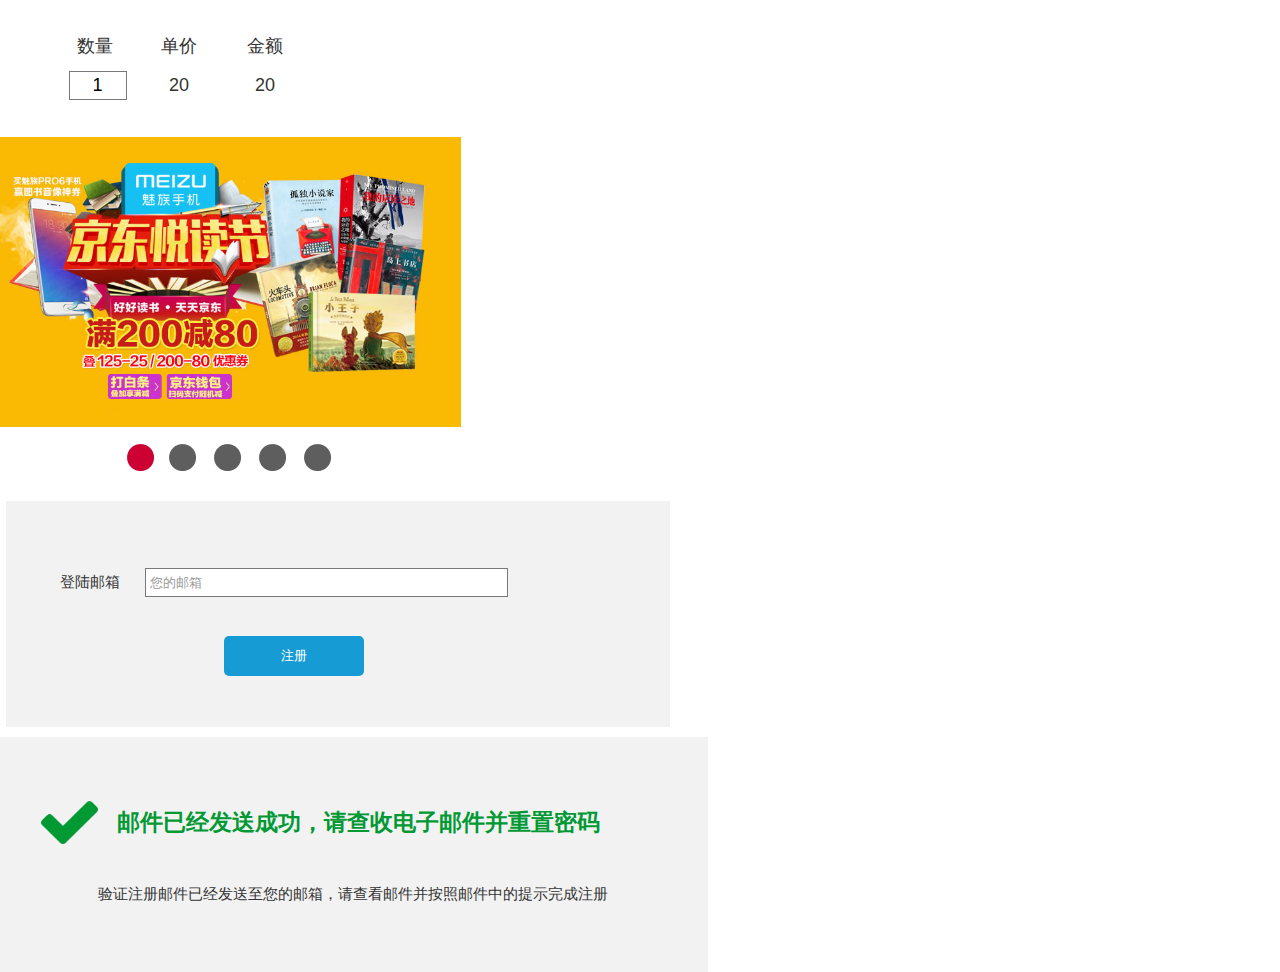
<file: index.html>
﻿<!DOCTYPE html>
<html>
  <head>
    <title>index</title>
    <meta http-equiv="X-UA-Compatible" content="IE=edge"/>
    <meta http-equiv="content-type" content="text/html; charset=utf-8"/>
    <meta name="apple-mobile-web-app-capable" content="yes"/>
    <link href="resources/css/jquery-ui-themes.css" type="text/css" rel="stylesheet"/>
    <link href="resources/css/axure_rp_page.css" type="text/css" rel="stylesheet"/>
    <link href="data/styles.css" type="text/css" rel="stylesheet"/>
    <link href="files/index/styles.css" type="text/css" rel="stylesheet"/>
    <script src="resources/scripts/jquery-1.7.1.min.js"></script>
    <script src="resources/scripts/jquery-ui-1.8.10.custom.min.js"></script>
    <script src="resources/scripts/prototypePre.js"></script>
    <script src="data/document.js"></script>
    <script src="resources/scripts/prototypePost.js"></script>
    <script src="files/index/data.js"></script>
    <script type="text/javascript">
      $axure.utils.getTransparentGifPath = function() { return 'resources/images/transparent.gif'; };
      $axure.utils.getOtherPath = function() { return 'resources/Other.html'; };
      $axure.utils.getReloadPath = function() { return 'resources/reload.html'; };
    </script>
  </head>
  <body>
    <div id="base" class="">

      <!-- Unnamed (矩形) -->
      <div id="u0" class="ax_default box_1">
        <div id="u0_div" class=""></div>
      </div>

      <!-- Unnamed (矩形) -->
      <div id="u1" class="ax_default box_1">
        <div id="u1_div" class=""></div>
      </div>

      <!-- 单价 (矩形) -->
      <div id="u2" class="ax_default box_1" data-label="单价">
        <div id="u2_div" class=""></div>
        <div id="u2_text" class="text ">
          <p><span>20</span></p>
        </div>
      </div>

      <!-- 金额 (矩形) -->
      <div id="u3" class="ax_default box_1" data-label="金额">
        <div id="u3_div" class=""></div>
        <div id="u3_text" class="text ">
          <p><span>20</span></p>
        </div>
      </div>

      <!-- Unnamed (矩形) -->
      <div id="u4" class="ax_default box_1">
        <div id="u4_div" class=""></div>
        <div id="u4_text" class="text ">
          <p><span>数量</span></p>
        </div>
      </div>

      <!-- Unnamed (矩形) -->
      <div id="u5" class="ax_default box_1">
        <div id="u5_div" class=""></div>
        <div id="u5_text" class="text ">
          <p><span>单价</span></p>
        </div>
      </div>

      <!-- Unnamed (矩形) -->
      <div id="u6" class="ax_default box_1">
        <div id="u6_div" class=""></div>
        <div id="u6_text" class="text ">
          <p><span>金额</span></p>
        </div>
      </div>

      <!-- Unnamed (文本框) -->
      <div id="u7" class="ax_default text_field">
        <input id="u7_input" type="text" value=""/>
      </div>

      <!-- 轮播图 (动态面板) -->
      <div id="u8" class="ax_default" data-label="轮播图">
        <div id="u8_state0" class="panel_state" data-label="State1" style="">
          <div id="u8_state0_content" class="panel_state_content">

            <!-- Unnamed (图片) -->
            <div id="u9" class="ax_default _图片">
              <img id="u9_img" class="img " src="images/index/u9.jpg"/>
            </div>
          </div>
        </div>
        <div id="u8_state1" class="panel_state" data-label="State2" style="visibility: hidden;">
          <div id="u8_state1_content" class="panel_state_content">

            <!-- Unnamed (图片) -->
            <div id="u10" class="ax_default _图片">
              <img id="u10_img" class="img " src="images/index/u10.jpg"/>
            </div>
          </div>
        </div>
        <div id="u8_state2" class="panel_state" data-label="State3" style="visibility: hidden;">
          <div id="u8_state2_content" class="panel_state_content">

            <!-- Unnamed (图片) -->
            <div id="u11" class="ax_default _图片">
              <img id="u11_img" class="img " src="images/index/u11.jpg"/>
            </div>
          </div>
        </div>
        <div id="u8_state3" class="panel_state" data-label="State4" style="visibility: hidden;">
          <div id="u8_state3_content" class="panel_state_content">

            <!-- Unnamed (图片) -->
            <div id="u12" class="ax_default _图片">
              <img id="u12_img" class="img " src="images/index/u12.jpg"/>
            </div>
          </div>
        </div>
        <div id="u8_state4" class="panel_state" data-label="State5" style="visibility: hidden;">
          <div id="u8_state4_content" class="panel_state_content">

            <!-- Unnamed (图片) -->
            <div id="u13" class="ax_default _图片">
              <img id="u13_img" class="img " src="images/index/u13.jpg"/>
            </div>
          </div>
        </div>
      </div>

      <!-- 轮播点 (动态面板) -->
      <div id="u14" class="ax_default" data-label="轮播点">
        <div id="u14_state0" class="panel_state" data-label="State1" style="">
          <div id="u14_state0_content" class="panel_state_content">

            <!-- Unnamed (图片) -->
            <div id="u15" class="ax_default _图片">
              <img id="u15_img" class="img " src="images/index/u15.png"/>
            </div>

            <!-- Unnamed (图片) -->
            <div id="u16" class="ax_default _图片">
              <img id="u16_img" class="img " src="images/index/u16.png"/>
            </div>

            <!-- Unnamed (图片) -->
            <div id="u17" class="ax_default _图片">
              <img id="u17_img" class="img " src="images/index/u16.png"/>
            </div>

            <!-- Unnamed (图片) -->
            <div id="u18" class="ax_default _图片">
              <img id="u18_img" class="img " src="images/index/u16.png"/>
            </div>

            <!-- Unnamed (图片) -->
            <div id="u19" class="ax_default _图片">
              <img id="u19_img" class="img " src="images/index/u16.png"/>
            </div>
          </div>
        </div>
        <div id="u14_state1" class="panel_state" data-label="State2" style="visibility: hidden;">
          <div id="u14_state1_content" class="panel_state_content">

            <!-- Unnamed (图片) -->
            <div id="u20" class="ax_default _图片">
              <img id="u20_img" class="img " src="images/index/u16.png"/>
            </div>

            <!-- Unnamed (图片) -->
            <div id="u21" class="ax_default _图片">
              <img id="u21_img" class="img " src="images/index/u16.png"/>
            </div>

            <!-- Unnamed (图片) -->
            <div id="u22" class="ax_default _图片">
              <img id="u22_img" class="img " src="images/index/u16.png"/>
            </div>

            <!-- Unnamed (图片) -->
            <div id="u23" class="ax_default _图片">
              <img id="u23_img" class="img " src="images/index/u16.png"/>
            </div>

            <!-- Unnamed (图片) -->
            <div id="u24" class="ax_default _图片">
              <img id="u24_img" class="img " src="images/index/u15.png"/>
            </div>
          </div>
        </div>
        <div id="u14_state2" class="panel_state" data-label="State3" style="visibility: hidden;">
          <div id="u14_state2_content" class="panel_state_content">

            <!-- Unnamed (图片) -->
            <div id="u25" class="ax_default _图片">
              <img id="u25_img" class="img " src="images/index/u16.png"/>
            </div>

            <!-- Unnamed (图片) -->
            <div id="u26" class="ax_default _图片">
              <img id="u26_img" class="img " src="images/index/u16.png"/>
            </div>

            <!-- Unnamed (图片) -->
            <div id="u27" class="ax_default _图片">
              <img id="u27_img" class="img " src="images/index/u16.png"/>
            </div>

            <!-- Unnamed (图片) -->
            <div id="u28" class="ax_default _图片">
              <img id="u28_img" class="img " src="images/index/u15.png"/>
            </div>

            <!-- Unnamed (图片) -->
            <div id="u29" class="ax_default _图片">
              <img id="u29_img" class="img " src="images/index/u16.png"/>
            </div>
          </div>
        </div>
        <div id="u14_state3" class="panel_state" data-label="State4" style="visibility: hidden;">
          <div id="u14_state3_content" class="panel_state_content">

            <!-- Unnamed (图片) -->
            <div id="u30" class="ax_default _图片">
              <img id="u30_img" class="img " src="images/index/u16.png"/>
            </div>

            <!-- Unnamed (图片) -->
            <div id="u31" class="ax_default _图片">
              <img id="u31_img" class="img " src="images/index/u16.png"/>
            </div>

            <!-- Unnamed (图片) -->
            <div id="u32" class="ax_default _图片">
              <img id="u32_img" class="img " src="images/index/u16.png"/>
            </div>

            <!-- Unnamed (图片) -->
            <div id="u33" class="ax_default _图片">
              <img id="u33_img" class="img " src="images/index/u15.png"/>
            </div>

            <!-- Unnamed (图片) -->
            <div id="u34" class="ax_default _图片">
              <img id="u34_img" class="img " src="images/index/u16.png"/>
            </div>
          </div>
        </div>
        <div id="u14_state4" class="panel_state" data-label="State5" style="visibility: hidden;">
          <div id="u14_state4_content" class="panel_state_content">

            <!-- Unnamed (图片) -->
            <div id="u35" class="ax_default _图片">
              <img id="u35_img" class="img " src="images/index/u16.png"/>
            </div>

            <!-- Unnamed (图片) -->
            <div id="u36" class="ax_default _图片">
              <img id="u36_img" class="img " src="images/index/u16.png"/>
            </div>

            <!-- Unnamed (图片) -->
            <div id="u37" class="ax_default _图片">
              <img id="u37_img" class="img " src="images/index/u16.png"/>
            </div>

            <!-- Unnamed (图片) -->
            <div id="u38" class="ax_default _图片">
              <img id="u38_img" class="img " src="images/index/u15.png"/>
            </div>

            <!-- Unnamed (图片) -->
            <div id="u39" class="ax_default _图片">
              <img id="u39_img" class="img " src="images/index/u16.png"/>
            </div>
          </div>
        </div>
      </div>

      <!-- Unnamed (矩形) -->
      <div id="u40" class="ax_default box_2">
        <div id="u40_div" class=""></div>
      </div>

      <!-- Unnamed (矩形) -->
      <div id="u41" class="ax_default box_1">
        <div id="u41_div" class=""></div>
        <div id="u41_text" class="text ">
          <p><span>登陆邮箱</span></p>
        </div>
      </div>

      <!-- Unnamed (矩形) -->
      <div id="u42" class="ax_default box_1">
        <div id="u42_div" class=""></div>
      </div>

      <!-- Unnamed (矩形) -->
      <div id="u43" class="ax_default box_1">
        <div id="u43_div" class=""></div>
      </div>

      <!-- Unnamed (文本框) -->
      <div id="u44" class="ax_default text_field">
        <input id="u44_input" type="text" value=""/>
      </div>

      <!-- Unnamed (矩形) -->
      <div id="u45" class="ax_default primary_button">
        <div id="u45_div" class=""></div>
        <div id="u45_text" class="text ">
          <p><span>注册</span></p>
        </div>
      </div>

      <!-- 背景 (矩形) -->
      <div id="u46" class="ax_default box_2" data-label="背景">
        <div id="u46_div" class=""></div>
      </div>

      <!-- Unnamed (图片) -->
      <div id="u47" class="ax_default _图片">
        <img id="u47_img" class="img " src="images/index/u47.png"/>
      </div>

      <!-- Unnamed (矩形) -->
      <div id="u48" class="ax_default box_1">
        <div id="u48_div" class=""></div>
        <div id="u48_text" class="text ">
          <p><span>邮件已经发送成功，请查收电子邮件并重置密码</span></p>
        </div>
      </div>

      <!-- Unnamed (矩形) -->
      <div id="u49" class="ax_default box_1">
        <div id="u49_div" class=""></div>
        <div id="u49_text" class="text ">
          <p><span>验证注册邮件已经发送至您的邮箱，请查看邮件并按照邮件中的提示完成注册</span></p>
        </div>
      </div>
    </div>
  </body>
</html>
</file>
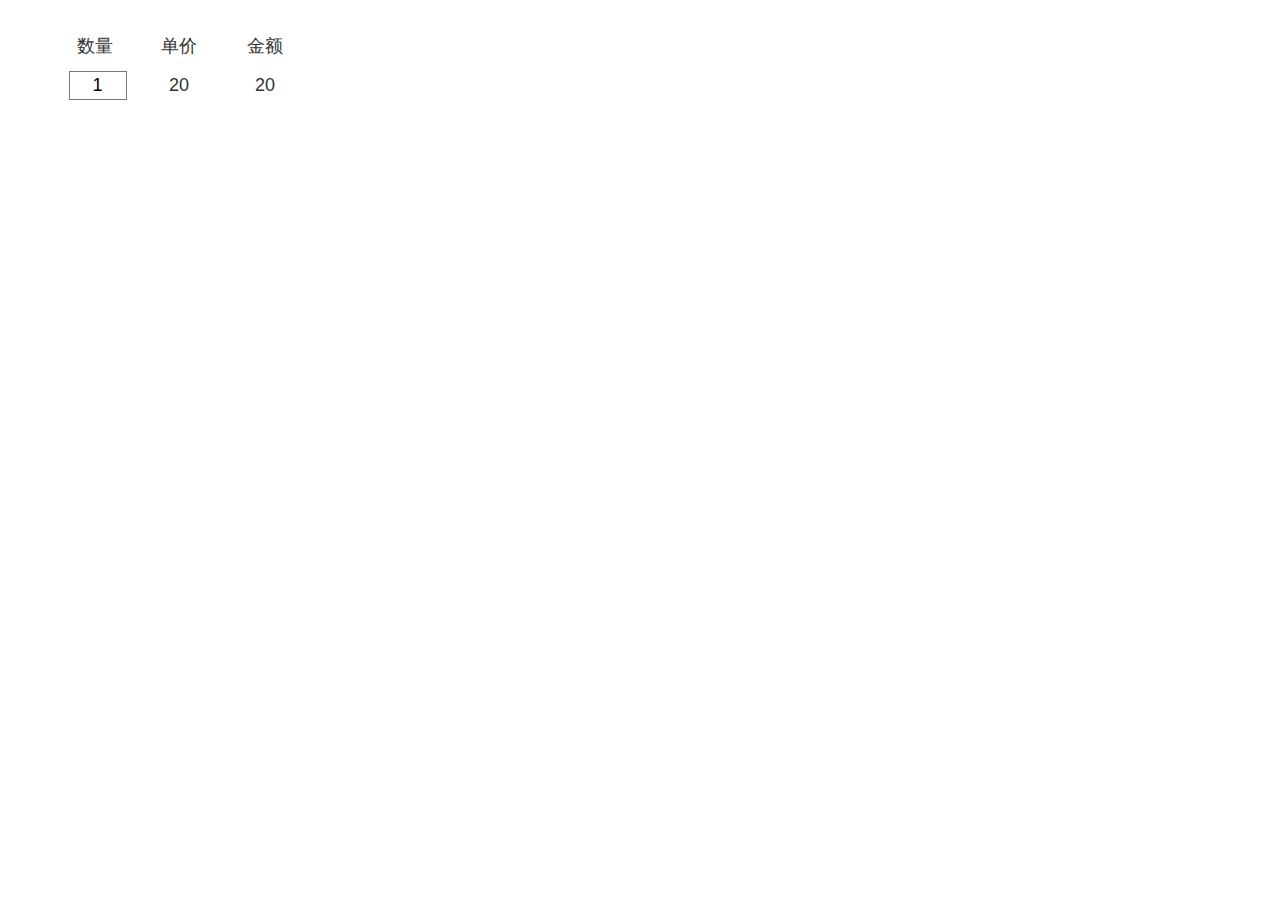
<file: page1.html>
﻿<!DOCTYPE html>
<html>
  <head>
    <title>page1</title>
    <meta http-equiv="X-UA-Compatible" content="IE=edge"/>
    <meta http-equiv="content-type" content="text/html; charset=utf-8"/>
    <meta name="apple-mobile-web-app-capable" content="yes"/>
    <link href="resources/css/jquery-ui-themes.css" type="text/css" rel="stylesheet"/>
    <link href="resources/css/axure_rp_page.css" type="text/css" rel="stylesheet"/>
    <link href="data/styles.css" type="text/css" rel="stylesheet"/>
    <link href="files/page1/styles.css" type="text/css" rel="stylesheet"/>
    <script src="resources/scripts/jquery-1.7.1.min.js"></script>
    <script src="resources/scripts/jquery-ui-1.8.10.custom.min.js"></script>
    <script src="resources/scripts/prototypePre.js"></script>
    <script src="data/document.js"></script>
    <script src="resources/scripts/prototypePost.js"></script>
    <script src="files/page1/data.js"></script>
    <script type="text/javascript">
      $axure.utils.getTransparentGifPath = function() { return 'resources/images/transparent.gif'; };
      $axure.utils.getOtherPath = function() { return 'resources/Other.html'; };
      $axure.utils.getReloadPath = function() { return 'resources/reload.html'; };
    </script>
  </head>
  <body>
    <div id="base" class="">

      <!-- Unnamed (矩形) -->
      <div id="u50" class="ax_default box_1">
        <div id="u50_div" class=""></div>
      </div>

      <!-- Unnamed (矩形) -->
      <div id="u51" class="ax_default box_1">
        <div id="u51_div" class=""></div>
      </div>

      <!-- 单价 (矩形) -->
      <div id="u52" class="ax_default box_1" data-label="单价">
        <div id="u52_div" class=""></div>
        <div id="u52_text" class="text ">
          <p><span>20</span></p>
        </div>
      </div>

      <!-- 金额 (矩形) -->
      <div id="u53" class="ax_default box_1" data-label="金额">
        <div id="u53_div" class=""></div>
        <div id="u53_text" class="text ">
          <p><span>20</span></p>
        </div>
      </div>

      <!-- Unnamed (矩形) -->
      <div id="u54" class="ax_default box_1">
        <div id="u54_div" class=""></div>
        <div id="u54_text" class="text ">
          <p><span>数量</span></p>
        </div>
      </div>

      <!-- Unnamed (矩形) -->
      <div id="u55" class="ax_default box_1">
        <div id="u55_div" class=""></div>
        <div id="u55_text" class="text ">
          <p><span>单价</span></p>
        </div>
      </div>

      <!-- Unnamed (矩形) -->
      <div id="u56" class="ax_default box_1">
        <div id="u56_div" class=""></div>
        <div id="u56_text" class="text ">
          <p><span>金额</span></p>
        </div>
      </div>

      <!-- Unnamed (文本框) -->
      <div id="u57" class="ax_default text_field">
        <input id="u57_input" type="text" value=""/>
      </div>
    </div>
  </body>
</html>
</file>
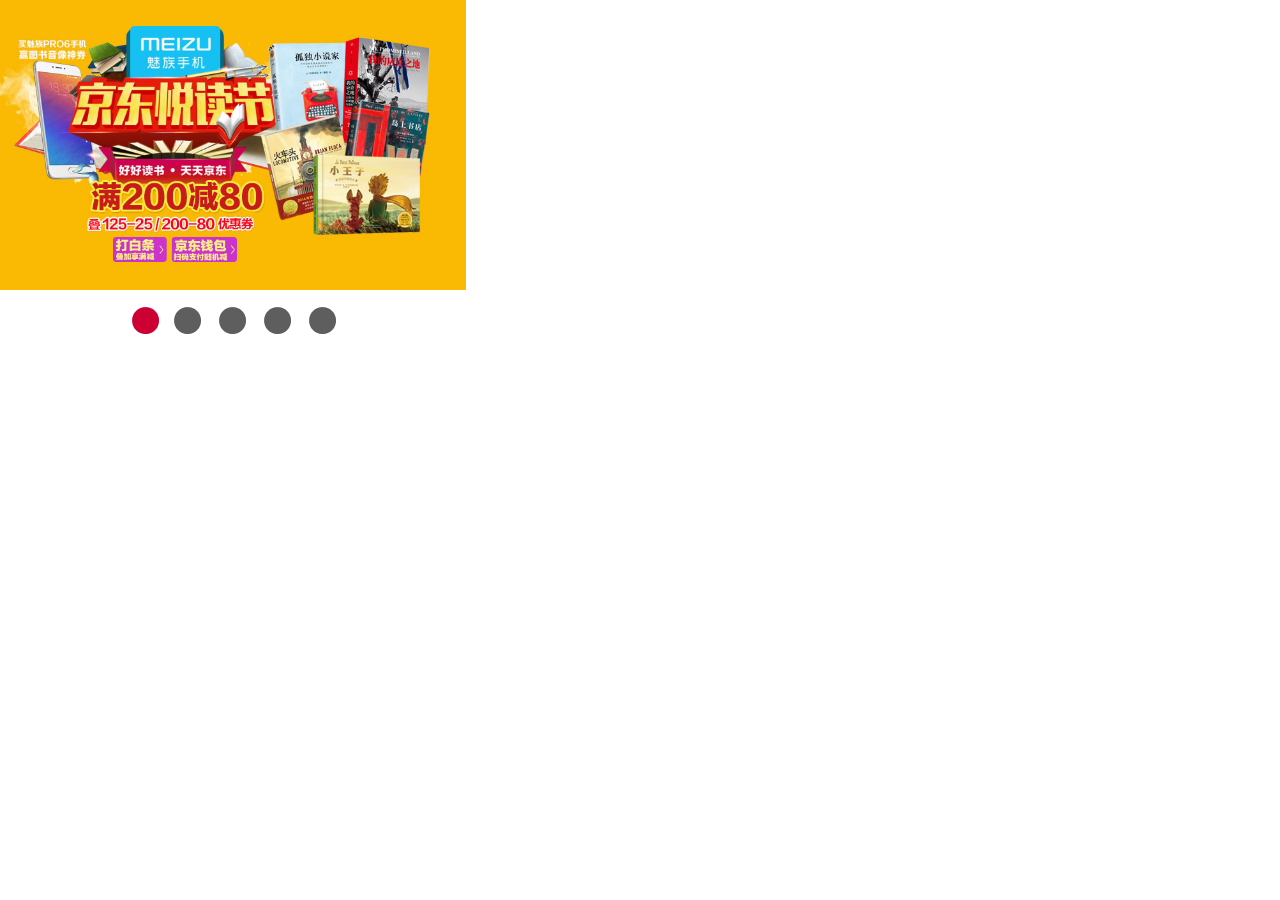
<file: page2.html>
﻿<!DOCTYPE html>
<html>
  <head>
    <title>page2</title>
    <meta http-equiv="X-UA-Compatible" content="IE=edge"/>
    <meta http-equiv="content-type" content="text/html; charset=utf-8"/>
    <meta name="apple-mobile-web-app-capable" content="yes"/>
    <link href="resources/css/jquery-ui-themes.css" type="text/css" rel="stylesheet"/>
    <link href="resources/css/axure_rp_page.css" type="text/css" rel="stylesheet"/>
    <link href="data/styles.css" type="text/css" rel="stylesheet"/>
    <link href="files/page2/styles.css" type="text/css" rel="stylesheet"/>
    <script src="resources/scripts/jquery-1.7.1.min.js"></script>
    <script src="resources/scripts/jquery-ui-1.8.10.custom.min.js"></script>
    <script src="resources/scripts/prototypePre.js"></script>
    <script src="data/document.js"></script>
    <script src="resources/scripts/prototypePost.js"></script>
    <script src="files/page2/data.js"></script>
    <script type="text/javascript">
      $axure.utils.getTransparentGifPath = function() { return 'resources/images/transparent.gif'; };
      $axure.utils.getOtherPath = function() { return 'resources/Other.html'; };
      $axure.utils.getReloadPath = function() { return 'resources/reload.html'; };
    </script>
  </head>
  <body>
    <div id="base" class="">

      <!-- 轮播图 (动态面板) -->
      <div id="u58" class="ax_default" data-label="轮播图">
        <div id="u58_state0" class="panel_state" data-label="State1" style="">
          <div id="u58_state0_content" class="panel_state_content">

            <!-- Unnamed (图片) -->
            <div id="u59" class="ax_default _图片">
              <img id="u59_img" class="img " src="images/index/u9.jpg"/>
            </div>
          </div>
        </div>
        <div id="u58_state1" class="panel_state" data-label="State2" style="visibility: hidden;">
          <div id="u58_state1_content" class="panel_state_content">

            <!-- Unnamed (图片) -->
            <div id="u60" class="ax_default _图片">
              <img id="u60_img" class="img " src="images/index/u10.jpg"/>
            </div>
          </div>
        </div>
        <div id="u58_state2" class="panel_state" data-label="State3" style="visibility: hidden;">
          <div id="u58_state2_content" class="panel_state_content">

            <!-- Unnamed (图片) -->
            <div id="u61" class="ax_default _图片">
              <img id="u61_img" class="img " src="images/index/u11.jpg"/>
            </div>
          </div>
        </div>
        <div id="u58_state3" class="panel_state" data-label="State4" style="visibility: hidden;">
          <div id="u58_state3_content" class="panel_state_content">

            <!-- Unnamed (图片) -->
            <div id="u62" class="ax_default _图片">
              <img id="u62_img" class="img " src="images/index/u12.jpg"/>
            </div>
          </div>
        </div>
        <div id="u58_state4" class="panel_state" data-label="State5" style="visibility: hidden;">
          <div id="u58_state4_content" class="panel_state_content">

            <!-- Unnamed (图片) -->
            <div id="u63" class="ax_default _图片">
              <img id="u63_img" class="img " src="images/index/u13.jpg"/>
            </div>
          </div>
        </div>
      </div>

      <!-- 轮播点 (动态面板) -->
      <div id="u64" class="ax_default" data-label="轮播点">
        <div id="u64_state0" class="panel_state" data-label="State1" style="">
          <div id="u64_state0_content" class="panel_state_content">

            <!-- Unnamed (图片) -->
            <div id="u65" class="ax_default _图片">
              <img id="u65_img" class="img " src="images/index/u15.png"/>
            </div>

            <!-- Unnamed (图片) -->
            <div id="u66" class="ax_default _图片">
              <img id="u66_img" class="img " src="images/index/u16.png"/>
            </div>

            <!-- Unnamed (图片) -->
            <div id="u67" class="ax_default _图片">
              <img id="u67_img" class="img " src="images/index/u16.png"/>
            </div>

            <!-- Unnamed (图片) -->
            <div id="u68" class="ax_default _图片">
              <img id="u68_img" class="img " src="images/index/u16.png"/>
            </div>

            <!-- Unnamed (图片) -->
            <div id="u69" class="ax_default _图片">
              <img id="u69_img" class="img " src="images/index/u16.png"/>
            </div>
          </div>
        </div>
        <div id="u64_state1" class="panel_state" data-label="State2" style="visibility: hidden;">
          <div id="u64_state1_content" class="panel_state_content">

            <!-- Unnamed (图片) -->
            <div id="u70" class="ax_default _图片">
              <img id="u70_img" class="img " src="images/index/u16.png"/>
            </div>

            <!-- Unnamed (图片) -->
            <div id="u71" class="ax_default _图片">
              <img id="u71_img" class="img " src="images/index/u16.png"/>
            </div>

            <!-- Unnamed (图片) -->
            <div id="u72" class="ax_default _图片">
              <img id="u72_img" class="img " src="images/index/u16.png"/>
            </div>

            <!-- Unnamed (图片) -->
            <div id="u73" class="ax_default _图片">
              <img id="u73_img" class="img " src="images/index/u16.png"/>
            </div>

            <!-- Unnamed (图片) -->
            <div id="u74" class="ax_default _图片">
              <img id="u74_img" class="img " src="images/index/u15.png"/>
            </div>
          </div>
        </div>
        <div id="u64_state2" class="panel_state" data-label="State3" style="visibility: hidden;">
          <div id="u64_state2_content" class="panel_state_content">

            <!-- Unnamed (图片) -->
            <div id="u75" class="ax_default _图片">
              <img id="u75_img" class="img " src="images/index/u16.png"/>
            </div>

            <!-- Unnamed (图片) -->
            <div id="u76" class="ax_default _图片">
              <img id="u76_img" class="img " src="images/index/u16.png"/>
            </div>

            <!-- Unnamed (图片) -->
            <div id="u77" class="ax_default _图片">
              <img id="u77_img" class="img " src="images/index/u16.png"/>
            </div>

            <!-- Unnamed (图片) -->
            <div id="u78" class="ax_default _图片">
              <img id="u78_img" class="img " src="images/index/u15.png"/>
            </div>

            <!-- Unnamed (图片) -->
            <div id="u79" class="ax_default _图片">
              <img id="u79_img" class="img " src="images/index/u16.png"/>
            </div>
          </div>
        </div>
        <div id="u64_state3" class="panel_state" data-label="State4" style="visibility: hidden;">
          <div id="u64_state3_content" class="panel_state_content">

            <!-- Unnamed (图片) -->
            <div id="u80" class="ax_default _图片">
              <img id="u80_img" class="img " src="images/index/u16.png"/>
            </div>

            <!-- Unnamed (图片) -->
            <div id="u81" class="ax_default _图片">
              <img id="u81_img" class="img " src="images/index/u16.png"/>
            </div>

            <!-- Unnamed (图片) -->
            <div id="u82" class="ax_default _图片">
              <img id="u82_img" class="img " src="images/index/u16.png"/>
            </div>

            <!-- Unnamed (图片) -->
            <div id="u83" class="ax_default _图片">
              <img id="u83_img" class="img " src="images/index/u15.png"/>
            </div>

            <!-- Unnamed (图片) -->
            <div id="u84" class="ax_default _图片">
              <img id="u84_img" class="img " src="images/index/u16.png"/>
            </div>
          </div>
        </div>
        <div id="u64_state4" class="panel_state" data-label="State5" style="visibility: hidden;">
          <div id="u64_state4_content" class="panel_state_content">

            <!-- Unnamed (图片) -->
            <div id="u85" class="ax_default _图片">
              <img id="u85_img" class="img " src="images/index/u16.png"/>
            </div>

            <!-- Unnamed (图片) -->
            <div id="u86" class="ax_default _图片">
              <img id="u86_img" class="img " src="images/index/u16.png"/>
            </div>

            <!-- Unnamed (图片) -->
            <div id="u87" class="ax_default _图片">
              <img id="u87_img" class="img " src="images/index/u16.png"/>
            </div>

            <!-- Unnamed (图片) -->
            <div id="u88" class="ax_default _图片">
              <img id="u88_img" class="img " src="images/index/u15.png"/>
            </div>

            <!-- Unnamed (图片) -->
            <div id="u89" class="ax_default _图片">
              <img id="u89_img" class="img " src="images/index/u16.png"/>
            </div>
          </div>
        </div>
      </div>
    </div>
  </body>
</html>
</file>
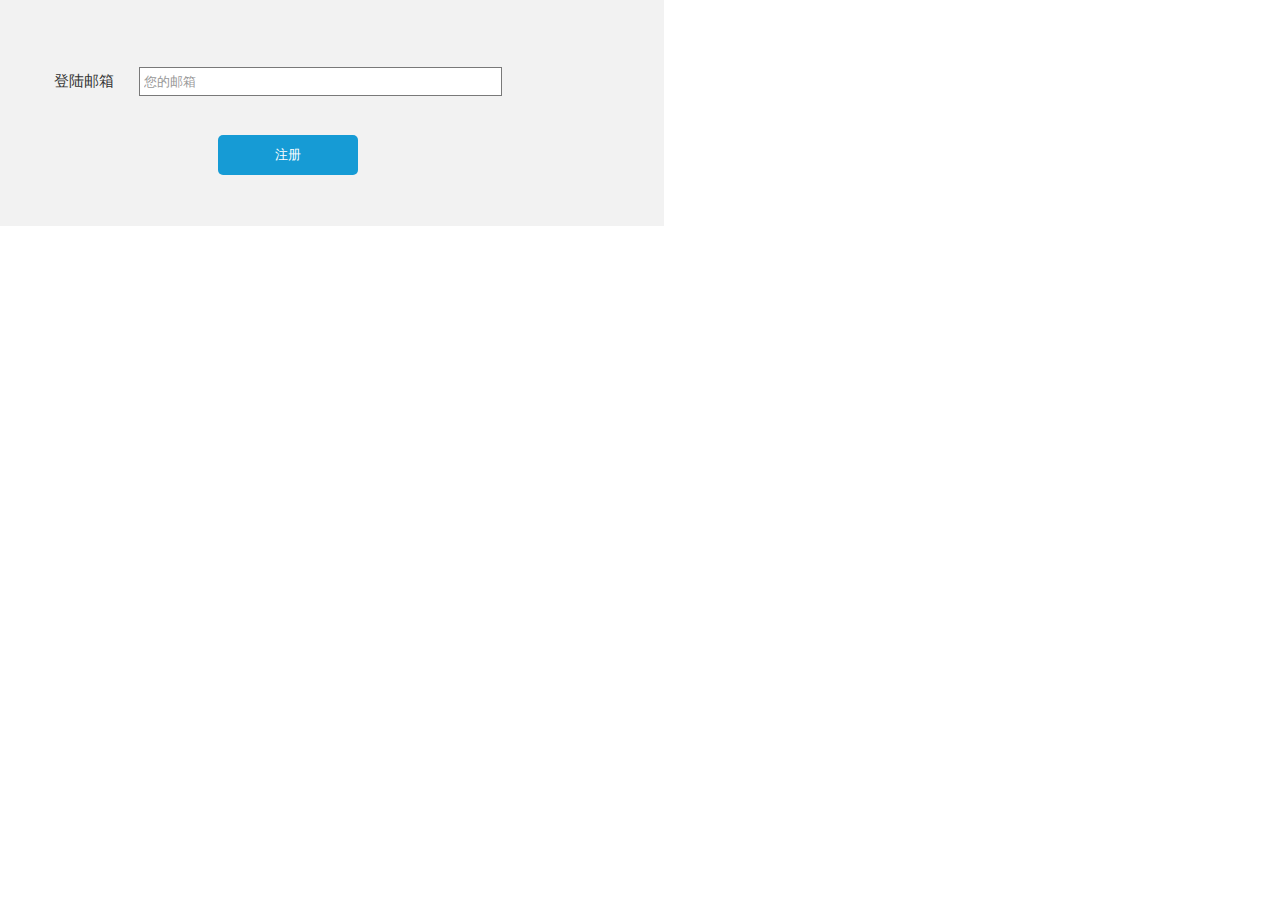
<file: page3.html>
﻿<!DOCTYPE html>
<html>
  <head>
    <title>page3</title>
    <meta http-equiv="X-UA-Compatible" content="IE=edge"/>
    <meta http-equiv="content-type" content="text/html; charset=utf-8"/>
    <meta name="apple-mobile-web-app-capable" content="yes"/>
    <link href="resources/css/jquery-ui-themes.css" type="text/css" rel="stylesheet"/>
    <link href="resources/css/axure_rp_page.css" type="text/css" rel="stylesheet"/>
    <link href="data/styles.css" type="text/css" rel="stylesheet"/>
    <link href="files/page3/styles.css" type="text/css" rel="stylesheet"/>
    <script src="resources/scripts/jquery-1.7.1.min.js"></script>
    <script src="resources/scripts/jquery-ui-1.8.10.custom.min.js"></script>
    <script src="resources/scripts/prototypePre.js"></script>
    <script src="data/document.js"></script>
    <script src="resources/scripts/prototypePost.js"></script>
    <script src="files/page3/data.js"></script>
    <script type="text/javascript">
      $axure.utils.getTransparentGifPath = function() { return 'resources/images/transparent.gif'; };
      $axure.utils.getOtherPath = function() { return 'resources/Other.html'; };
      $axure.utils.getReloadPath = function() { return 'resources/reload.html'; };
    </script>
  </head>
  <body>
    <div id="base" class="">

      <!-- Unnamed (矩形) -->
      <div id="u90" class="ax_default box_2">
        <div id="u90_div" class=""></div>
      </div>

      <!-- Unnamed (矩形) -->
      <div id="u91" class="ax_default box_1">
        <div id="u91_div" class=""></div>
        <div id="u91_text" class="text ">
          <p><span>登陆邮箱</span></p>
        </div>
      </div>

      <!-- Unnamed (矩形) -->
      <div id="u92" class="ax_default box_1">
        <div id="u92_div" class=""></div>
      </div>

      <!-- Unnamed (矩形) -->
      <div id="u93" class="ax_default box_1">
        <div id="u93_div" class=""></div>
      </div>

      <!-- Unnamed (文本框) -->
      <div id="u94" class="ax_default text_field">
        <input id="u94_input" type="text" value=""/>
      </div>

      <!-- Unnamed (矩形) -->
      <div id="u95" class="ax_default primary_button">
        <div id="u95_div" class=""></div>
        <div id="u95_text" class="text ">
          <p><span>注册</span></p>
        </div>
      </div>
    </div>
  </body>
</html>
</file>
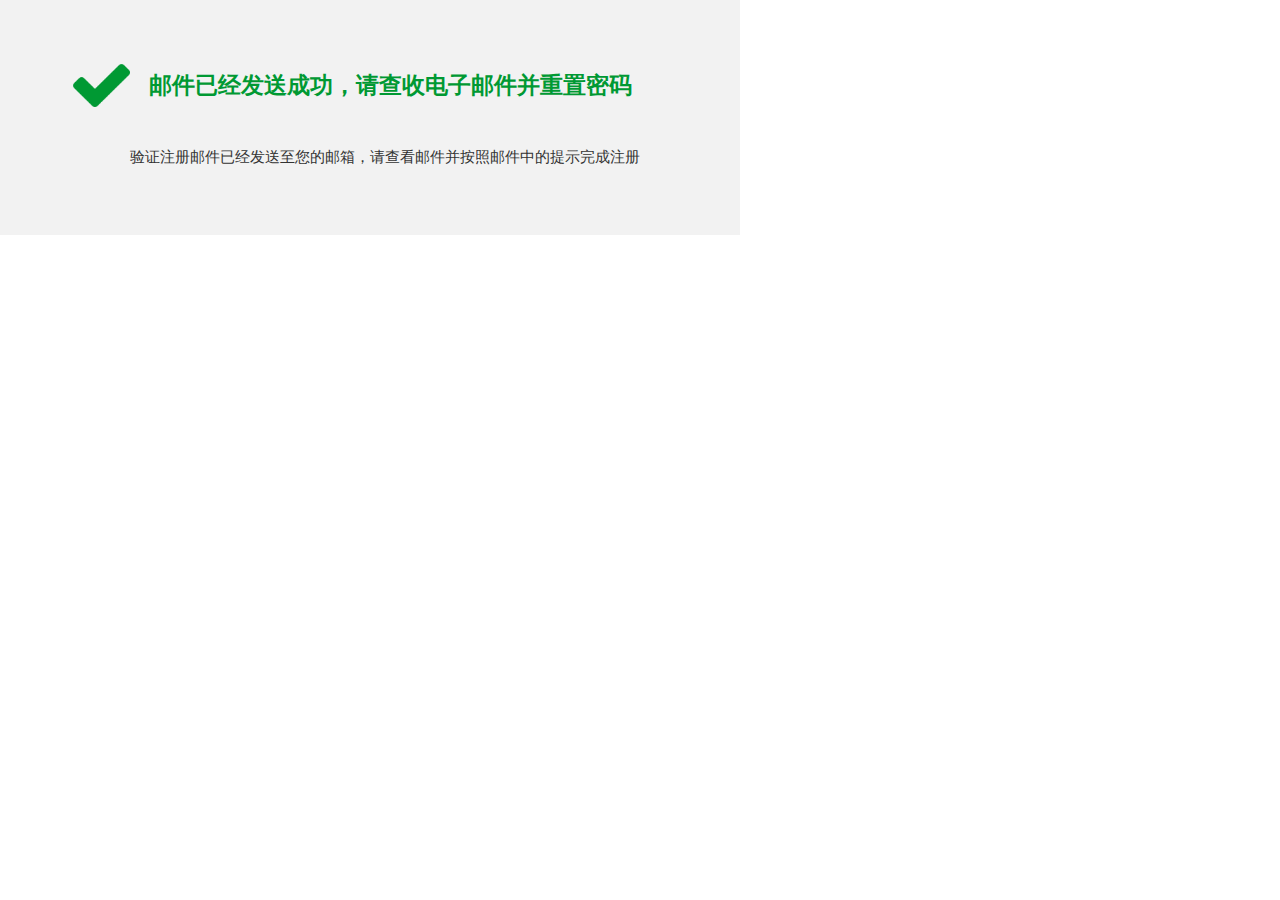
<file: page4.html>
﻿<!DOCTYPE html>
<html>
  <head>
    <title>page4</title>
    <meta http-equiv="X-UA-Compatible" content="IE=edge"/>
    <meta http-equiv="content-type" content="text/html; charset=utf-8"/>
    <meta name="apple-mobile-web-app-capable" content="yes"/>
    <link href="resources/css/jquery-ui-themes.css" type="text/css" rel="stylesheet"/>
    <link href="resources/css/axure_rp_page.css" type="text/css" rel="stylesheet"/>
    <link href="data/styles.css" type="text/css" rel="stylesheet"/>
    <link href="files/page4/styles.css" type="text/css" rel="stylesheet"/>
    <script src="resources/scripts/jquery-1.7.1.min.js"></script>
    <script src="resources/scripts/jquery-ui-1.8.10.custom.min.js"></script>
    <script src="resources/scripts/prototypePre.js"></script>
    <script src="data/document.js"></script>
    <script src="resources/scripts/prototypePost.js"></script>
    <script src="files/page4/data.js"></script>
    <script type="text/javascript">
      $axure.utils.getTransparentGifPath = function() { return 'resources/images/transparent.gif'; };
      $axure.utils.getOtherPath = function() { return 'resources/Other.html'; };
      $axure.utils.getReloadPath = function() { return 'resources/reload.html'; };
    </script>
  </head>
  <body>
    <div id="base" class="">

      <!-- 背景 (矩形) -->
      <div id="u96" class="ax_default box_2" data-label="背景">
        <div id="u96_div" class=""></div>
      </div>

      <!-- Unnamed (图片) -->
      <div id="u97" class="ax_default _图片">
        <img id="u97_img" class="img " src="images/index/u47.png"/>
      </div>

      <!-- Unnamed (矩形) -->
      <div id="u98" class="ax_default box_1">
        <div id="u98_div" class=""></div>
        <div id="u98_text" class="text ">
          <p><span>邮件已经发送成功，请查收电子邮件并重置密码</span></p>
        </div>
      </div>

      <!-- Unnamed (矩形) -->
      <div id="u99" class="ax_default box_1">
        <div id="u99_div" class=""></div>
        <div id="u99_text" class="text ">
          <p><span>验证注册邮件已经发送至您的邮箱，请查看邮件并按照邮件中的提示完成注册</span></p>
        </div>
      </div>
    </div>
  </body>
</html>
</file>
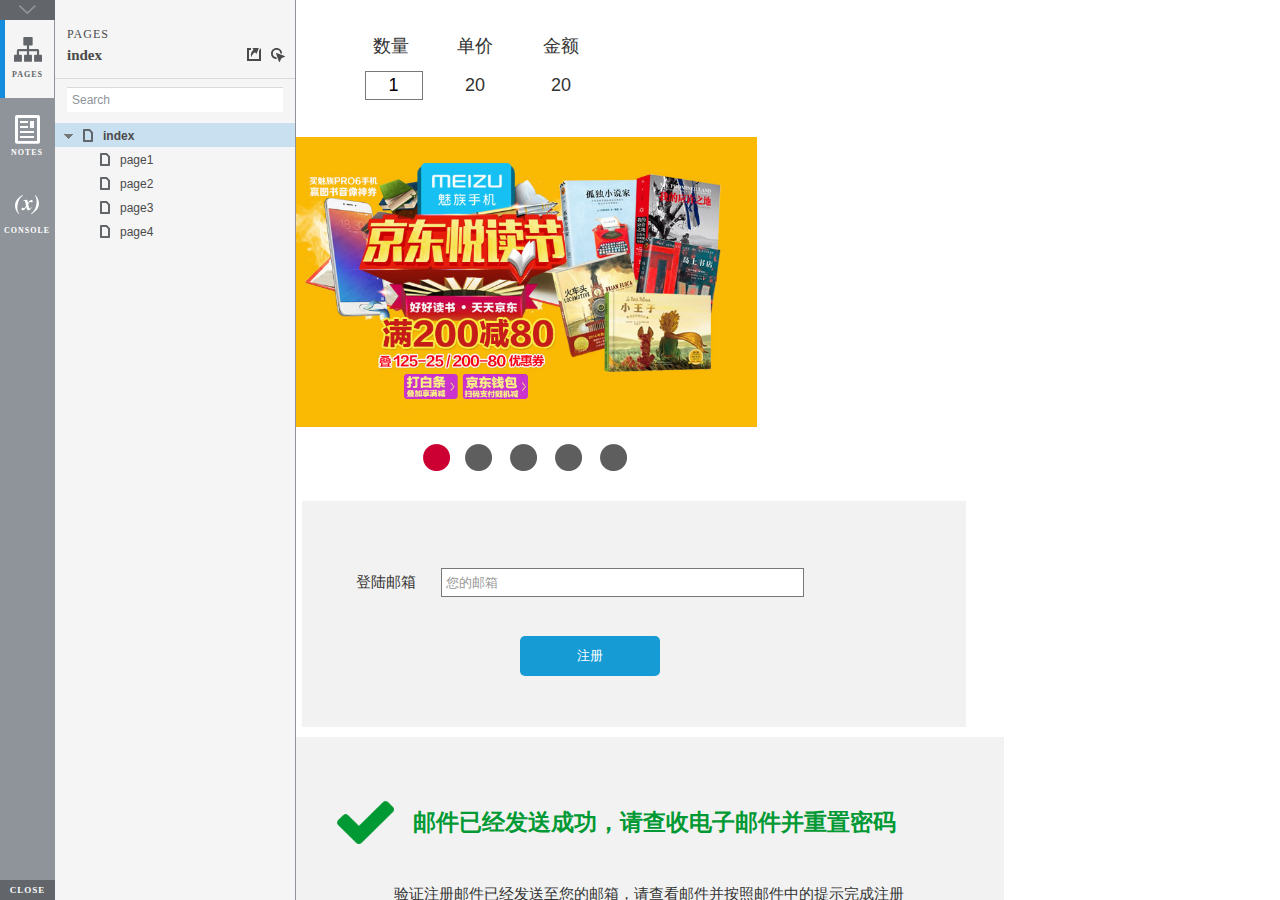
<file: start.html>
<!DOCTYPE html>
<html xmlns="http://www.w3.org/1999/xhtml" xml:lang="en" lang="en">
<head>
    <title>Untitled Document</title>
    <meta http-equiv="X-UA-Compatible" content="IE=edge"/>
    <meta http-equiv="content-type" content="text/html; charset=utf-8" />
    <meta name="viewport" content="width=device-width, initial-scale=1.0" />
    <meta name="apple-mobile-web-app-capable" content="yes" />
    <link type="text/css" href="resources/css/reset.css" rel="Stylesheet" />
    <link type="text/css" href="resources/css/default.css" rel="Stylesheet" />
    <!--<link href='https://fonts.googleapis.com/css?family=Nunito:300' rel='stylesheet' type='text/css'>-->

    <script type="text/javascript">
        if (location.href.toString().indexOf('file://localhost/') == 0) {
            location.href = location.href.toString().replace('file://localhost/', 'file:///');
        }
    </script>

    <!-- 8.0.0.3379 -->
<script src="resources/scripts/jquery-1.7.1.min.js"></script>
<script src="resources/scripts/startPre.js"></script>
<script src="data/document.js"></script>

    <style type="text/css">

#outerContainer {
	width:1000px;
	height:1500px;
}

.vsplitbar {
    width: 3px;
    /*background: #B9B9B9;*/
    border-right: 1px solid #8f949a;
}

.vsplitbar:hover, .vsplitbar.active {
    background: #8f949a;
}

#rightPanel {
    background-color: White;
}

/*#leftPanel {
    min-width: 120px;
}*/

.splitterMask {
   position:absolute;
   top: 0;
   left: 0;
   width: 100%;
   height: 100%;
   overflow: hidden;
   background-image: url(resources/images/transparent.gif);
   z-index: 20000;
}

    </style>
    <script type="text/javascript" language="JavaScript"><!--
        var SITEMAP_COLLAPSE_VAR_NAME = 'c';
        var PLUGIN_VAR_NAME = 'g';
        var FOOTNOTES_VAR_NAME = 'fn';
        var ADAPTIVE_VIEW_VAR_NAME = 'view';
        var lastLeftPanelWidth = 295;
        var toolBarOnly = true;

        // isolate scope
        (function() {
            setUpController();
            
            var configuration = $axure.document.configuration;
            var _settings = {};
            _settings.projectId = configuration.prototypeId;
            _settings.isAxshare = configuration.isAxshare;
            _settings.loadFeedbackPlugin = configuration.loadFeedbackPlugin;
            var cHash = getHashStringVar(SITEMAP_COLLAPSE_VAR_NAME);
            _settings.startCollapsed = cHash == "1";
            if(cHash == "2") closePlayer();
            var gHash = getHashStringVar(PLUGIN_VAR_NAME);
            if(gHash == "") gHash = 1;
            _settings.startPluginGid = gHash;

            $axure.player.settings = _settings;

            $(window).bind('load', function() {
                if(CHROME_5_LOCAL && !$('body').attr('pluginDetected')) {
                    window.location = 'resources/chrome/chrome.html';
                }
            });

            $(document).ready(function() {
                $axure.page.bind('load.start', mainFrame_onload);
                $axure.messageCenter.addMessageListener(messageCenter_message);

                $(document).on('pluginShown', function (event, data) {
                    setVarInCurrentUrlHash('g', data ? data : '');
                });

                $(document).on('pluginCreated', function(event, data) {
                    if($axure.player.settings.startPluginGid == data) {
                        $axure.player.showPlugin(data);
                    }
                });

                if($axure.player.settings.loadFeedbackPlugin) {
                    if($axure.player.settings.isAxshare) {
                        $axure.utils.loadJS('/Scripts/plugins/feedback/feedback8.js');
                    } else {
                        $axure.utils.loadJS('http://share.axure.com/Scripts/plugins/feedback/feedback8.js');
                    }
                }

                if(navigator.userAgent.indexOf("MSIE") >= 0) $('#outerContainer').width('100%');
                initialize();
                if($axure.player.settings.startCollapsed) $('#outerContainer').splitter({ sizeLeft: 0 });
                else $('#outerContainer').splitter({ sizeLeft: lastLeftPanelWidth });
                $('#leftPanel').width(lastLeftPanelWidth);
                
                $(window).resize(function() { resizeContent(); });

                $('#maximizePanelContainer').hide();

                initializeLogo();

                $(window).resize();
                resizeContent();
                
                $axure.player.collapseToBar();

                if($axure.player.settings.startCollapsed) {
                    collapse();
                    $('#leftPanel').width(0);
                }

                if(MOBILE_DEVICE) {
                    $('#interfaceControlFrameMinimizeContainer').height('45px');
                    $('#interfaceControlFrameMinimizeContainer a').height('45px');
                    $('#interfaceControlFrameHeaderContainer').css('margin-top','45px');
                    $('#interfaceControlFrameCloseContainer a').css('padding','10px 0px');
                    $('#maximizePanelContainer').height('45px');//.css('top','inherit').css('bottom','0px');

                    $('body').removeClass('hashover');

                    if(IOS) {
                        $('#rightPanel').css('overflow', 'auto').css('-webkit-overflow-scrolling', 'touch').css('-ms-overflow-x', 'hidden');

                        window.addEventListener("orientationchange", function() {
                            var viewport = document.querySelector("meta[name=viewport]");
                            //so iOS doesn't zoom when switching back to portrait
                            viewport.setAttribute('content', 'width=device-width, initial-scale=1.0, maximum-scale=1.0');
                            viewport.setAttribute('content', 'width=device-width, initial-scale=1.0');
                            resizeContent();
                        }, false);

                        $axure.page.bind('load.start', function() {
                            resizeContent();
                        });
                    }
                }

            });

            function initialize() {
                var legacyQString = getQueryString("Page");
                if (legacyQString.length > 0) {
                    location.href = location.href.substring(0, location.href.indexOf("?")) + "#p=" + legacyQString;
                    return;
                }

                var mainFrame = document.getElementById("mainFrame");
                //if it's local file on safari, test if we can access mainframe after its loaded
                if(SAFARI && document.location.href.indexOf('file://') >= 0) {
                    $(mainFrame).load(function () {
                        var canAccess;
                        try {
                            var mainFrameWindow = mainFrame.contentWindow || mainFrame.contentDocument;
                            mainFrameWindow['safari_file_CORS'] = 'Y';
                            canAccess = mainFrameWindow['safari_file_CORS'] === 'Y';
                        } catch(err) {
                            canAccess = false;
                        }

                        if(!canAccess) window.location = 'resources/chrome/safari.html';
                    });
                }

                mainFrame.contentWindow.location.href = getInitialUrl();
            }

            function initializeLogo() {
                if($axure.document.configuration.logoImagePath) {
                    var image = new Image();
                    image.onload = function() {
                        $('#logoImage').css('max-width', this.width + 'px');
                        $axure.player.resizeContent();
                    };
                    image.src = $axure.document.configuration.logoImagePath;
                
                    $('#interfaceControlFrameLogoImageContainer').html('<img id="logoImage" src="" />');
                    $('#logoImage').attr('src', $axure.document.configuration.logoImagePath).load(function() { resizeContent(); });
                } else $('#interfaceControlFrameLogoImageContainer').hide();

                if ($axure.document.configuration.logoImageCaption) {
                    $('#interfaceControlFrameLogoCaptionContainer').html($axure.document.configuration.logoImageCaption);
                } else $('#interfaceControlFrameLogoCaptionContainer').hide();

                if(!$('#interfaceControlFrameLogoImageContainer').is(':visible') && !$('#interfaceControlFrameLogoCaptionContainer').is(':visible')) {
                    $('#interfaceControlFrameLogoContainer').hide();
                }
            }

            var resizeContent = $axure.player.resizeContent = function() {
                var newHeight = $(window).height();
                var newWidth = $(window).width();

                var controlContainerHeight = newHeight;// - 30;
                if($('#interfaceControlFrameLogoContainer').is(':visible')) controlContainerHeight -= $('#interfaceControlFrameLogoContainer').outerHeight();// + 16;

                $('#outerContainer').height(newHeight).width(newWidth);
                $('.vsplitbar').height(newHeight);
                $('#leftPanel').height(newHeight);
                $('#interfaceControlFrame').height(newHeight);
                $('#interfaceControlFrameContainer').height(newHeight);
                $('#interfaceControlFrameHostContainer').height(controlContainerHeight);

                $('#rightPanel').height(newHeight);
                $('#mainFrame').height(newHeight);

                if($('#leftPanel').is(':visible')) $('#rightPanel').width($(window).width() - $('#leftPanel').width() - 1);// $('.vsplitbar').width());
                else $('#rightPanel').width($(window).width());

                $(document).trigger('ContainerHeightChange',[controlContainerHeight]);

                if(MOBILE_DEVICE) {
                    if(!(getHashStringVar(ADAPTIVE_VIEW_VAR_NAME).length > 0)) $axure.messageCenter.postMessage('setAdaptiveViewForSize', {'width':newWidth, 'height':$('#rightPanel').height()});
                }
            }

            var collapseToBar = $axure.player.collapseToBar = function() {
                lastLeftPanelWidth = $('#leftPanel').width();
                $('#leftPanel').width('55px');
                $('.vsplitbar').hide();
                $('#rightPanel').width($(window).width() - $('#leftPanel').width());
                $(window).resize();
                $('#outerContainer').trigger('resize');
                toolBarOnly = true;
            }

            var expandFromBar = $axure.player.expandFromBar = function() {
                if($('.vsplitbar').is(':visible')) return;

                $('#leftPanel').width(lastLeftPanelWidth);
                $('.vsplitbar').show();
                $('#rightPanel').width($(window).width() - $('#leftPanel').width() - 1);// $('.vsplitbar').width());
                $(window).resize();
                $('#outerContainer').trigger('resize');
                toolBarOnly = false;
            }

        })();

        function messageCenter_message(message, data) {
            if(message == 'expandFrame') expand();
            else if(message == 'getCollapseFrameOnLoad' && $axure.player.settings.startCollapsed && !MOBILE_DEVICE) $axure.messageCenter.postMessage('collapseFrameOnLoad');
        }

        
        function getInitialUrl() {
            var pageName = getHashStringVar("p");
            if(pageName.length > 0) return pageName + ".html";
            else {
                var url = getFirstPageUrl($axure.document.sitemap.rootNodes);
                return (url ? url : "about:blank");
            }
        }

        function getFirstPageUrl(nodes) {
            for (var i = 0; i < nodes.length; i++) {
                var node = nodes[i];
                if (node.url) return node.url;
                else {
                    var hasChildren = (node.children && node.children.length > 0);
                    if (hasChildren) {
                        var url = getFirstPageUrl(node.children);
                        if (url) return url;
                    }
                }
            }
            return null;
        }

        function closePlayer() {
            if($axure.page.location) window.location.href = $axure.page.location;
            else {
                var pageFile = getInitialUrl();
                var currentLocation = window.location.toString();
                window.location.href = currentLocation.substr(0, currentLocation.lastIndexOf("/") + 1) + pageFile;
            }
        }

        function replaceHash(newHash) {
            var currentLocWithoutHash = window.location.toString().split('#')[0];

            //We use replace so that every hash change doesn't get appended to the history stack.
            //We use replaceState in browsers that support it, else replace the location
            if(typeof window.history.replaceState != 'undefined') {
                try {
                    //Chrome 45 (Version 45.0.2454.85 m) started throwing an error here when generated locally (this only happens with sitemap open) which broke all interactions.
                    //try catch breaks the url adjusting nicely when the sitemap is open, but all interactions and forward and back buttons work.
                    //Uncaught SecurityError: Failed to execute 'replaceState' on 'History': A history state object with URL 'file:///C:/Users/Ian/Documents/Axure/HTML/Untitled/start.html#p=home' cannot be created in a document with origin 'null'.
                    window.history.replaceState(null, null, currentLocWithoutHash + newHash);
                } catch(ex) {}
            } else {
                window.location.replace(currentLocWithoutHash + newHash);
            }
        }

        function collapse() {
            setVarInCurrentUrlHash('c', 1);
            if(!toolBarOnly) lastLeftPanelWidth = $('#leftPanel').width();

            $('#maximizePanelContainer').show();
            $('#leftPanel').hide();
            $('.vsplitbar').hide();
            $('#rightPanel').width($(window).width());
            $(window).resize();
            $('#outerContainer').trigger('resize');

            $(document).trigger('sidebarCollapse');

            if(MOBILE_DEVICE) {
                $('#maximizePanelContainer').animate({
                    top:$('#rightPanel').height() - $('#maximizePanelContainer').height()
                }, 300, 'swing', function() {
                    $('#maximizePanelContainer').css('top', 'inherit').css('bottom', '0px');
                });
            }
        }

        function expand() {
            if(MOBILE_DEVICE) {
                $('#maximizePanelContainer').css('top', '0px').css('bottom', 'inherit');
            }

            deleteVarFromCurrentUrlHash('c');
            $('#maximizePanelContainer').hide();
            $('#leftPanel').width(lastLeftPanelWidth);
            $('#leftPanel').show();
            if(!toolBarOnly) {
                $('.vsplitbar').show();
                $('#rightPanel').width($(window).width() - $('#leftPanel').width() - 1);
            } else {
                $axure.player.collapseToBar();
            }
            $(window).resize();
            $('#outerContainer').trigger('resize');

            $(document).trigger('sidebarExpanded');
        }


        function mainFrame_onload() {
            if($axure.page.pageName) document.title = $axure.page.pageName;
        }

        function getQueryString(query) {
            var qstring = self.location.href.split("?");
            if(qstring.length < 2) return "";
            return GetParameter(qstring, query);
        }
        
        function GetParameter(qstring, query) {
            var prms = qstring[1].split("&");
            var frmelements = new Array();
            var currprmeter, querystr = "";

            for(var i = 0; i < prms.length; i++) {
                currprmeter = prms[i].split("=");
                frmelements[i] = new Array();
                frmelements[i][0] = currprmeter[0];
                frmelements[i][1] = currprmeter[1];
            }

            for(j = 0; j < frmelements.length; j++) {
                if(frmelements[j][0].toLowerCase() == query.toLowerCase()) {
                    querystr = frmelements[j][1];
                    break;
                }
            }
            return querystr;
        }
        
        function getHashStringVar(query) {
            var qstring = self.location.href.split("#");
            if(qstring.length < 2) return "";
            return GetParameter(qstring, query);
        }

        function setHashStringVar(currentHash, varName, varVal) {
            var varWithEqual = varName + '=';
            var poundVarWithEqual = varVal === '' ? '' :  '#' + varName + '=' + varVal;
            var ampVarWithEqual = varVal === '' ? '' :  '&' + varName + '=' + varVal;
            var hashToSet = '';

            var pageIndex = currentHash.indexOf('#' + varWithEqual);
            if(pageIndex == -1) pageIndex = currentHash.indexOf('&' + varWithEqual);
            if(pageIndex != -1) {
                var newHash = currentHash.substring(0, pageIndex);

                newHash = newHash == '' ? poundVarWithEqual : newHash + ampVarWithEqual;

                var ampIndex = currentHash.indexOf('&', pageIndex + 1);
                if(ampIndex != -1) {
                    newHash = newHash == '' ? '#' + currentHash.substring(ampIndex + 1) : newHash + currentHash.substring(ampIndex);
                }
                hashToSet = newHash;
            } else if(currentHash.indexOf('#') != -1) {
                hashToSet = currentHash + ampVarWithEqual;
            } else {
                hashToSet = poundVarWithEqual;
            }

            if(hashToSet != '' || varVal == '') {
                return hashToSet;
            }

            return null;
        }

        function setVarInCurrentUrlHash(varName, varVal) {
            var newHash = setHashStringVar(window.location.hash, varName, varVal);

            if(newHash != null) {
                replaceHash(newHash);
            }
        }

        function deleteHashStringVar(currentHash, varName) {
            var varWithEqual = varName + '=';

            var pageIndex = currentHash.indexOf('#' + varWithEqual);
            if(pageIndex == -1) pageIndex = currentHash.indexOf('&' + varWithEqual);
            if(pageIndex != -1) {
                var newHash = currentHash.substring(0, pageIndex);

                var ampIndex = currentHash.indexOf('&', pageIndex + 1);

                //IF begin of string....if none blank, ELSE # instead of & and rest
                //IF in string....prefix + if none blank, ELSE &-rest
                if(newHash == '') { //beginning of string
                    newHash = ampIndex != -1 ? '#' + currentHash.substring(ampIndex + 1) : '';
                } else { //somewhere in the middle
                    newHash = newHash + (ampIndex != -1 ? currentHash.substring(ampIndex) : '');
                }

                return newHash;
            }

            return null;
        }

        function deleteVarFromCurrentUrlHash(varName) {
            var newHash = deleteHashStringVar(window.location.hash, varName);

            if(newHash != null) {
                replaceHash(newHash);
            }
        }
    --></script>
    
    <link type="text/css" rel="Stylesheet" href="plugins/sitemap/styles/sitemap.css" />
    <link type="text/css" rel="Stylesheet" href="plugins/page_notes/styles/page_notes.css" />
    <link type="text/css" rel="Stylesheet" href="plugins/debug/styles/debug.css" />
    <script src="resources/scripts/startPost.js"></script>


    <!--<link type="text/css" rel="Stylesheet" href="plugins/recordplay/styles/recordplay.css" />
    <script type="text/javascript" src="plugins/recordplay/recordplay.js"></script>-->
    

</head>
<body scroll="no" class="hashover">
    <div id="outerContainer">

        <div id="leftPanel">
            <div id="interfaceControlFrame">
                <div id="interfaceControlFrameMinimizeContainer">
                    <a title="Collapse" id="interfaceControlFrameMinimizeButton" onclick="collapse();">&nbsp;</a>
                </div>
                <div id="interfaceControlFrameHeaderContainer">
                    <ul id="interfaceControlFrameHeader"></ul>
                </div>
                <div id="interfaceControlFrameContainer">
                    <div id="interfaceControlFrameLogoContainer">
                        <div id="interfaceControlFrameLogoImageContainer"></div>
                        <div id="interfaceControlFrameLogoCaptionContainer"></div>
                    </div>
                    <div id="interfaceControlFrameHostContainer">
                    </div>
                </div>
                <div id="interfaceControlFrameCloseContainer">
                    <a title="Close" id="interfaceControlFrameCloseButton" onclick="closePlayer();">CLOSE</a>
                </div>
            </div>
        </div>
        <div id="rightPanel">
            <iframe id="mainFrame" name="mainFrame" width="100%" height="100%" src="" frameborder="0" style="display: block;" webkitallowfullscreen mozallowfullscreen allowfullscreen></iframe>
        </div>

    </div>

    <div id="maximizePanelContainer">
        <iframe id="expandFrame" src="resources/expand.html" width="100%" height="100%" scrolling="no" allowtransparency="true" frameborder="0"></iframe>
    </div>

</body>
</html>
</file>
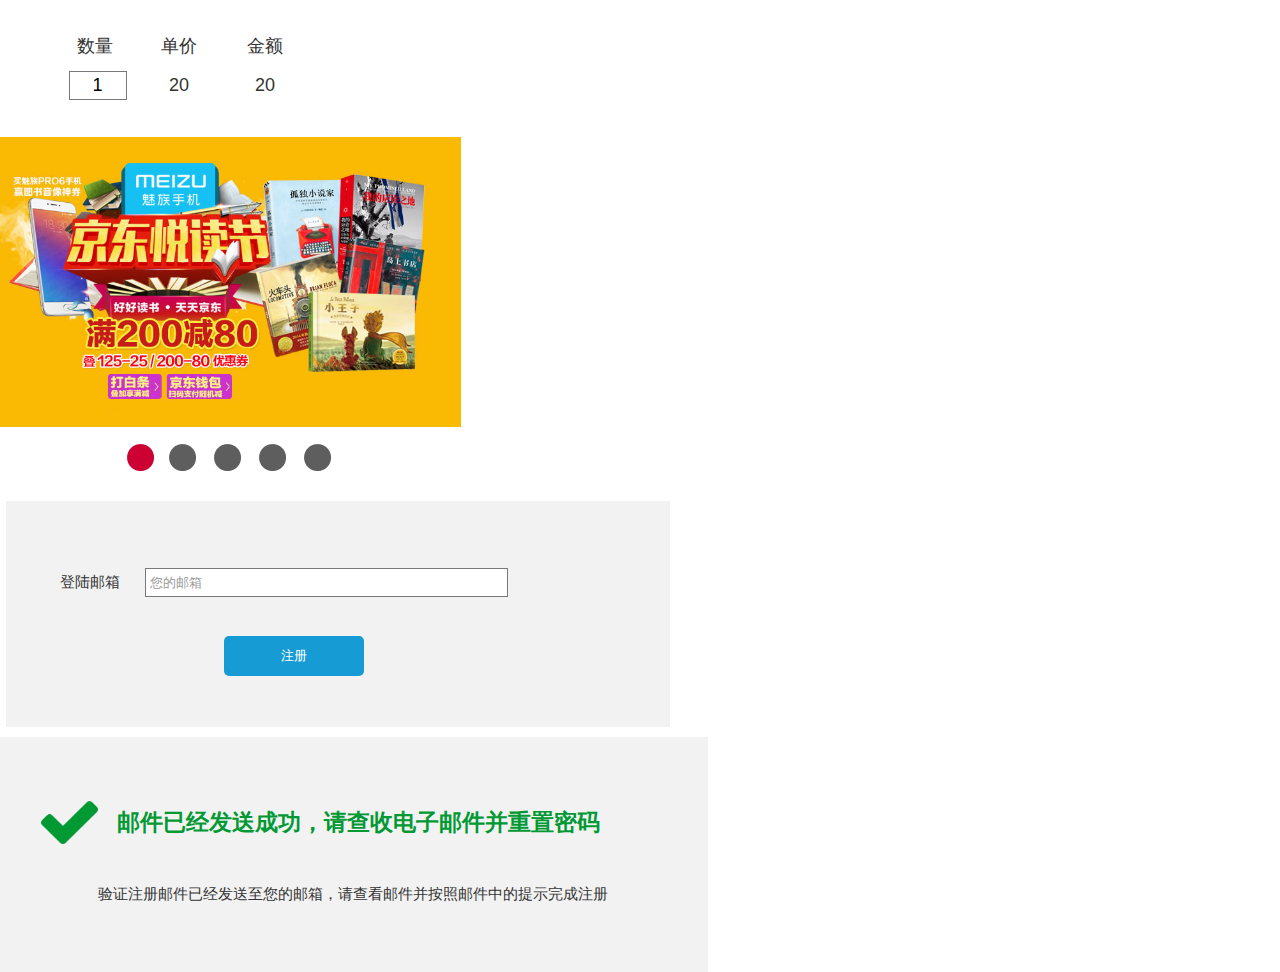
<file: resources/reload.html>
﻿<html>
	<head>
		<title></title>
	</head>
	<body>
	
	<script language="javascript">
	function getUrl() {
      var query = window.location.hash.substring(1);
      var vars = query.split("&&&");
      for (var i=0;i<vars.length;i++) {
        var url = vars[i];
        return decodeURI(url).replace("html%23","html#");
      } 
    }

    var rel = '../';
    var url = getUrl();
    if (url.indexOf(":") > 0 && url.indexOf(":") < 10) rel = '';
	self.location.href = rel + url;
	</script>
	
	</body>
</html>
</file>
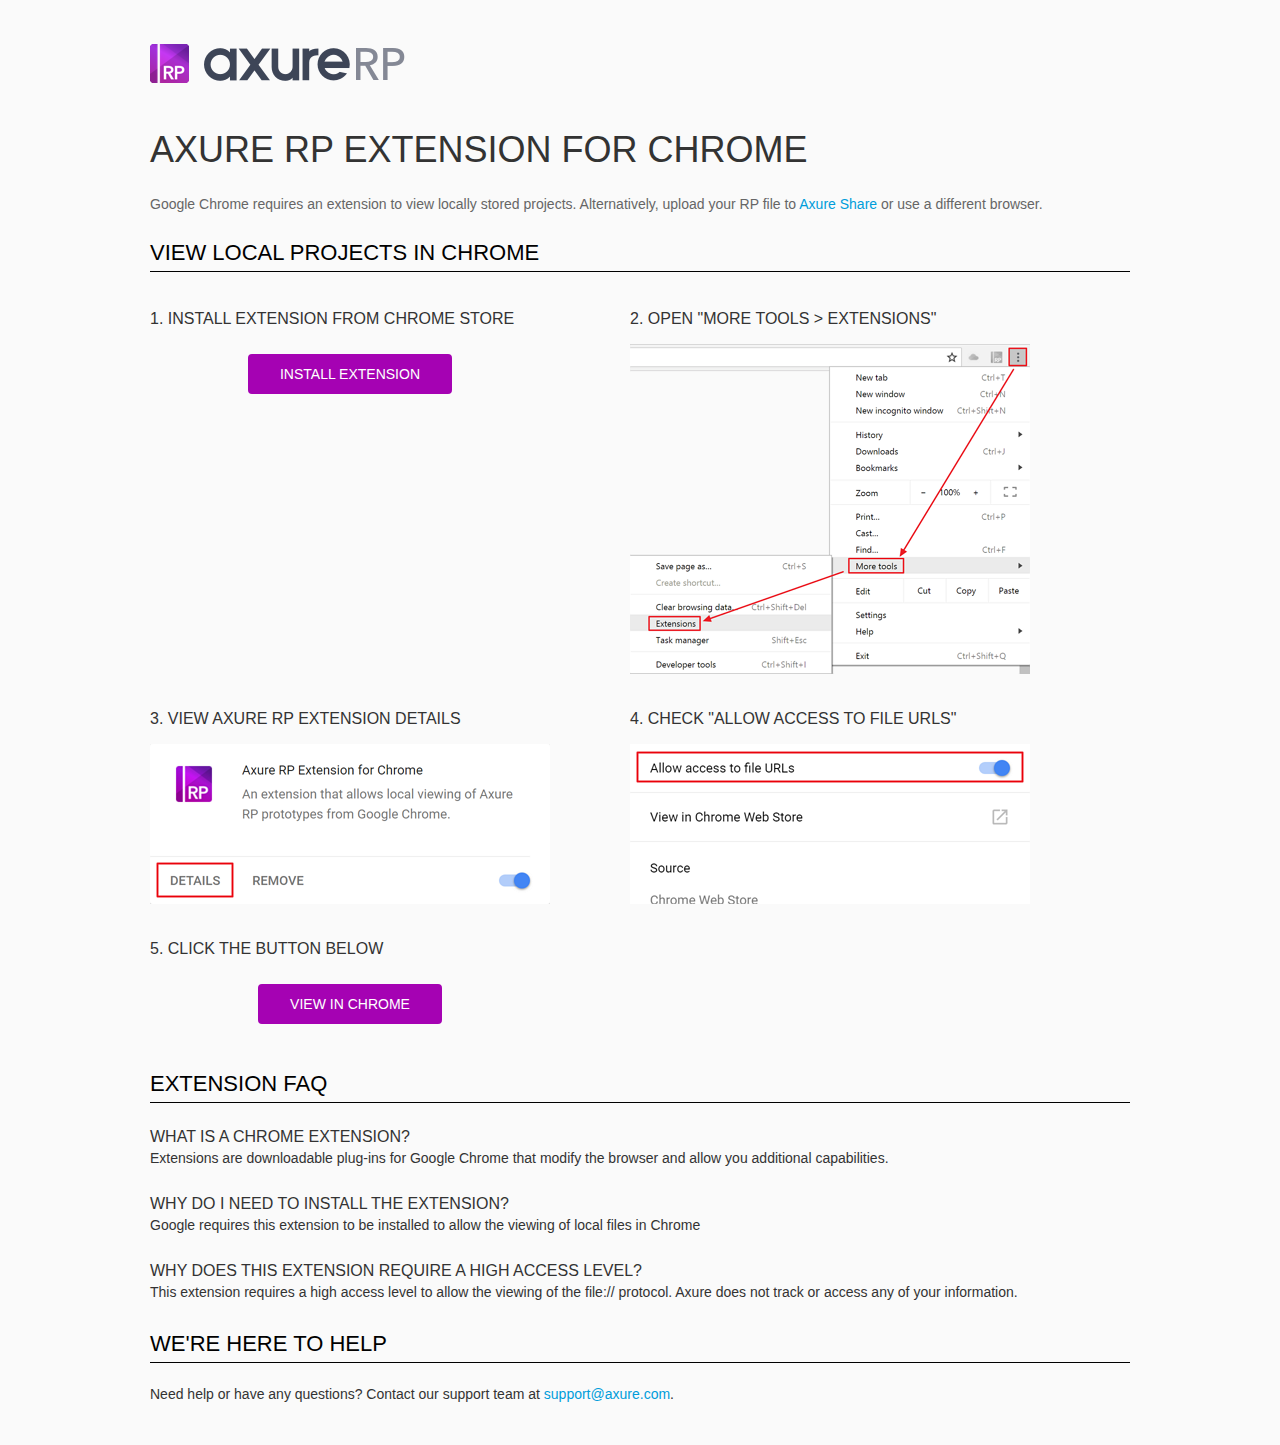
<file: resources/chrome/chrome.html>
<html>
<head>
    <title>Install the Axure RP Chrome Extension</title>
    <style type="text/css">
        *
        {
            font-family: Helvetica, Arial, sans-serif;
        }
        body
        {
            text-align: center;
            background-color: #fafafa;
        }
        p
        {
            font-size: 14px;
            line-height: 18px;
            color: #333333;
        }
        div.container
        {
            width: 980px;
            margin-left: auto;
            margin-right: auto;
            text-align: left;
        }
        a
        {
            text-decoration: none;
            color: #009dda;
        }
        .button
        {
            background: #A502B3;
            font: normal 16px Arial, sans-serif;
            color: #FFFFFF;
            padding: 10px 30px 10px 30px;
            border: 2px solid #A502B3;
            display: inline-block;
            margin-top: 10px;
            text-transform: uppercase;
            font-size: 14px;
	    border-radius: 4px;
        }
        a:hover.button
        {
            border: 2px solid #A502B3;
	    color: #A502B3;
	    background-color: #FFFFFF;
        }
        div.left
        {
            width: 400px;
            float: left;
            margin-right: 80px;
        }
        div.right
        {
            width: 400px;
            float: left;
        }
        div.buttonContainer
        {
            text-align: center;
        }
        h1
        {
            font-size: 36px;
            color: #333333;
            line-height: 50px;
            margin-bottom: 20px;
            font-weight: normal;
        }
        h2
        {
            font-size: 24px;
            font-weight: normal;
            color: #08639C;
            text-align: center;
        }
        h3
        {
            font-size: 16px;
            color: #333333;
            font-weight: normal;
	    text-transform: uppercase;
        }
        .heading
        {
            border-bottom: 1px solid black;
	    height: 36px;
            line-height: 36px;
            font-size: 22px;
            color: #000000;

        }
        span.faq
        {
            font-size: 16px;
	    line-height: 24px;
            font-weight: normal;
	    text-transform: uppercase;
            color: #333333;
            display: block;
        }
    </style>
</head>
<body>
    <div class="container">
        <br />
        <br />
        <img src="axure_logo.png" alt="axure" />
        <br />
	<br />
        <h1>
            AXURE RP EXTENSION FOR CHROME</h1>
        <p style="font-size: 14px; color: #666666; margin-top: 10px;">
            Google Chrome requires an extension to view locally stored projects. Alternatively,
            upload your RP file to <a href="https://share.axure.com">Axure Share</a> or use a different
            browser.</p>
        <h3 class="heading">
            VIEW LOCAL PROJECTS IN CHROME</h3>
        <div class="left">
            <h3>
                1. Install Extension from Chrome Store</h3>
            <div class="buttonContainer">
                <a class="button" href="https://chrome.google.com/webstore/detail/dogkpdfcklifaemcdfbildhcofnopogp"
                    target="_blank">Install Extension</a>
            </div>
        </div>
        <div class="right">
            <h3>
                2. Open "More Tools > Extensions"</h3>
            <img src="extensions.png" alt="extensions"/>
        </div>
        <div style="clear: both; height: 20px;">
            &nbsp;</div>
       <div class="left">
            <h3>
                3. View Axure RP Extension Details</h3>
            <img src="details.png" alt="extension details"/>
            </div>
	<div class="right">
            <h3>
                4. Check "Allow access to file URLs"</h3>
            <img src="allow-access.png" alt="allow access"/>
        </div>
   <div style="clear: both; height: 20px;">
            &nbsp;</div>
        <div class="left">
            <h3>
                5. Click the button below</h3>
            <div class="buttonContainer">
                <a class="button" href="../../start.html">View in Chrome</a>
            </div>
        </div>
        <div style="clear: both; height: 20px;">
        </div>
        <h3 class="heading">
            EXTENSION FAQ</h3>
        <p>
            <span class="faq">What is a Chrome Extension?</span> Extensions are downloadable
            plug-ins for Google Chrome that modify the browser
            and allow you additional capabilities.
        </p>
        <p style="margin-top: 25px;">
            <span class="faq">Why do I need to install the extension?</span> Google requires
            this extension to be installed to allow the viewing of local files in
            Chrome
        </p>
        <p style="margin-top: 25px; margin-bottom: 25px;">
            <span class="faq">Why does this extension require a high access level?</span> This
            extension requires a high access level to allow the viewing of the file://
            protocol. Axure does not track or access any of your information.
        </p>
        <h3 class="heading">
           WE'RE HERE TO HELP</h3>
        <p>
            Need help or have any questions? Contact our support team at <a href="mailto:support@axure.com">
                support@axure.com</a>.
        </p>
        <div style="clear: both; height: 20px;">
        </div>
    </div>
</body>
</html>
</file>
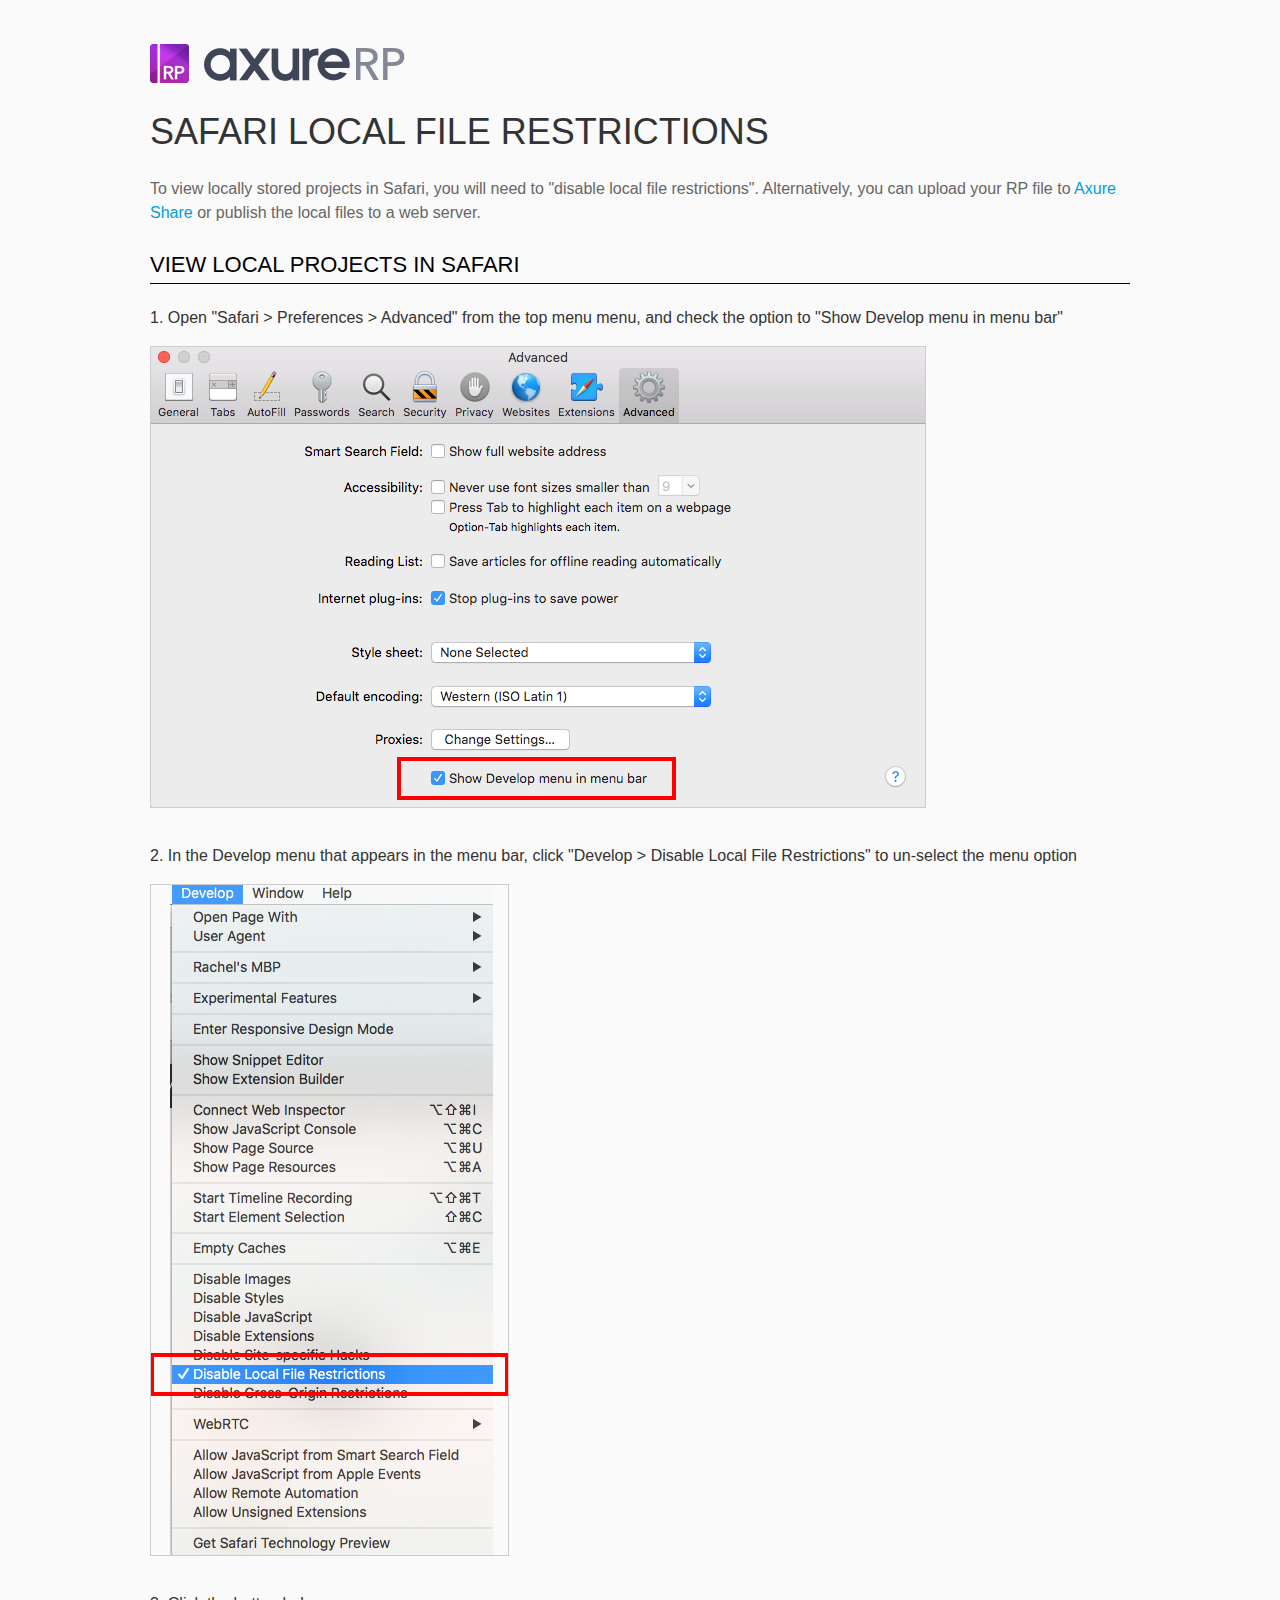
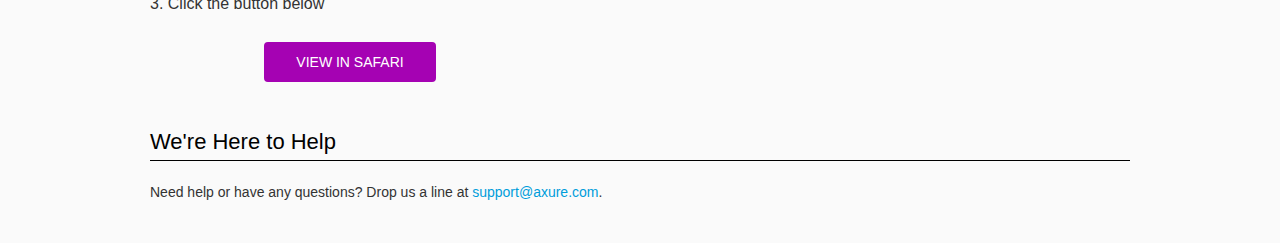
<file: resources/chrome/safari.html>
<html>
<head>
    <title>Axure RP - Safari Local File Restrictions</title>
    <style type="text/css">
        *
        {
            font-family: Helvetica, Arial, sans-serif;
        }
        body
        {
            text-align: center;
            background-color: #fafafa;
        }
        p
        {
            font-size: 14px;
            line-height: 18px;
            color: #333333;
        }
        div.container
        {
            width: 980px;
            margin-left: auto;
            margin-right: auto;
            text-align: left;
        }
        a
        {
            text-decoration: none;
            color: #009dda;
        }
        .button
        {
            background: #A502B3;
            font: normal 16px Arial, sans-serif;
            color: #FFFFFF;
            padding: 10px 30px 10px 30px;
            border: 2px solid #A502B3;
            display: inline-block;
            margin-top: 10px;
            text-transform: uppercase;
            font-size: 14px;
	    border-radius: 4px;
        }
        a:hover.button
        {
            border: 2px solid #A502B3;
	    color: #A502B3;
	    background-color: #FFFFFF;
        }
        div.left
        {
            width: 400px;
            float: left;
            margin-right: 80px;
        }
        div.right
        {
            width: 400px;
            float: left;
        }
        div.buttonContainer
        {
            text-align: center;
        }
        h1
        {
            font-size: 36px;
            color: #333333;
            line-height: 50px;
            margin-bottom: 20px;
            font-weight: normal;
        }
        h2
        {
            font-size: 24px;
            font-weight: normal;
            color: #08639C;
            text-align: center;
        }
        h3
        {
            font-size: 16px;
            line-height: 24px;
            color: #333333;
            font-weight: normal;
        }
        .heading
        {
            border-bottom: 1px solid black;
	    height: 36px;
            line-height: 36px;
            font-size: 22px;
            color: #000000;
        }
        span.faq
        {
            font-size: 16px;
            font-weight: normal;
	    text-transform: uppercase;
            color: #333333;
            display: block;
        }
    </style>
</head>
<body>
    <div class="container">
        <br />
        <br />
        <img src="axure_logo.png" alt="axure" />
        <br />
        <h1>
            SAFARI LOCAL FILE RESTRICTIONS</h1>
        <p style="font-size: 16px; line-height: 24px; color: #666666; margin-top: 10px;">
            To view locally stored projects in Safari, you will need to "disable local file restrictions". Alternatively,
            you can upload your RP file to <a href="https://share.axure.com">Axure Share</a> or publish the local files to a web server.</p>
        <h3 class="heading">
            VIEW LOCAL PROJECTS IN SAFARI</h3>
        <div class="">
            <h3>
                1. Open "Safari > Preferences > Advanced" from the top menu menu, and check the option to "Show Develop menu in menu bar"</h3>
            <img src="safari_advanced.png" alt="advanced" />
        </div>
        <div style="clear: both; height: 20px;">
            &nbsp;
        </div>
        <div class="">
            <h3>
                2. In the Develop menu that appears in the menu bar, click "Develop > Disable Local File Restrictions" to un-select the menu option</h3>
            <img src="safari_restrictions.png" alt="extensions" />
        </div>
        <div style="clear: both; height: 20px;">
            &nbsp;</div>
        <div class="left">
            <h3>
                3. Click the button below
            </h3>
            <div class="buttonContainer">
                <a class="button" href="../../start.html">View in Safari</a>
            </div>
        </div>
        <div style="clear: both; height: 20px;">
        </div>
        <h3 class="heading">
            We're Here to Help</h3>
        <p>
            Need help or have any questions? Drop us a line at <a href="mailto:support@axure.com">
                support@axure.com</a>.
        </p>
        <div style="clear: both; height: 20px;">
        </div>
    </div>
</body>
</html>
</file>
<file: resources/css/axure_rp_page.css>
﻿/* so the window resize fires within a frame in IE7 */
html, body {
    height: 100%;
}

a {
    color: inherit;
}

p {
    margin: 0px;
    text-rendering: optimizeLegibility;
    font-feature-settings: "kern" 1;
    -webkit-font-feature-settings: "kern";
    -moz-font-feature-settings: "kern";
    -moz-font-feature-settings: "kern=1";
    font-kerning: normal;
}

iframe {
    background: #FFFFFF;
}

/* to match IE with C, FF */
input {
    padding: 1px 0px 1px 0px;
    box-sizing: border-box;
    -moz-box-sizing: border-box;
}

textarea {
    margin: 0px;
    box-sizing: border-box;
    -moz-box-sizing: border-box;
}

div.intcases {
    font-family: arial; 
    font-size: 12px;
    text-align:left; 
    border:1px solid #AAA; 
    background:#FFF none repeat scroll 0% 0%; 
    z-index:9999; 
    visibility:hidden; 
    position:absolute;
    padding: 0px;
    border-radius: 3px;
    white-space: nowrap;
}

div.intcaselink {
    cursor: pointer;
    padding: 3px 8px 3px 8px;
    margin: 5px;
    background:#EEE none repeat scroll 0% 0%; 
    border:1px solid #AAA;
    border-radius: 3px;
}

div.refpageimage {
    position: absolute;
    left: 0px;
    top: 0px;
    font-size: 0px;
    width: 16px;
    height: 16px;
    cursor: pointer;
    background-image: url(images/newwindow.gif);
    background-repeat: no-repeat;
}

div.annnoteimage {
    position: absolute;
    left: 0px;
    top: 0px;
    font-size: 0px;
    /*width: 16px;
    height: 12px;*/
    cursor: help;
    /*background-image: url(images/note.gif);*/
    /*background-repeat: no-repeat;*/
    width: 13px;
    height: 12px;
    padding-top: 1px;
    text-align: center;
    background-color: #138CDD;
    -moz-box-shadow: 1px 1px 3px #aaa;
    -webkit-box-shadow: 1px 1px 3px #aaa;
    box-shadow: 1px 1px 3px #aaa;
}

div.annnoteline {
    display: inline-block;
    width: 9px;
    height: 1px;
    border-bottom: 1px solid white;
    margin-top: 1px;
}

div.annnotelabel {
    position: absolute;
    left: 0px;
    top: 0px;
    font-family: Helvetica,Arial;
    font-size: 10px;
    /*border: 1px solid rgb(166,221,242);*/
    cursor: help;
    /*background:rgb(0,157,217) none repeat scroll 0% 0%;*/ 
    padding: 1px 3px 1px 3px;
    white-space: nowrap;
    color: white;
    
    background-color: #138CDD;
    -moz-box-shadow: 1px 1px 3px #aaa;
    -webkit-box-shadow: 1px 1px 3px #aaa;
    box-shadow: 1px 1px 3px #aaa;
}

.annotation {
    font-size: 12px;
    padding-left: 2px;
    margin-bottom: 5px;
}

.annotationName {
    /*font-size: 13px;
    font-weight: bold;
    margin-bottom: 3px;
    white-space: nowrap;*/

    font-family: 'Trebuchet MS';
    font-size: 14px;
    font-weight: bold;
    margin-bottom: 5px;
    white-space: nowrap;
}

.annotationValue {
    font-family: Arial, Helvetica, Sans-Serif;
    font-size: 12px;
    color: #4a4a4a;
    line-height: 21px;
    margin-bottom: 20px;
}

.noteLink {
    text-decoration: inherit;
    color: inherit;
}

.noteLink:hover {
    background-color: white;
}

/* this is a fix for the issue where dialogs jump around and takes the text-align from the body */
.dialogFix {
    position:absolute;
    text-align:left;
    border: 1px solid #8f949a;
}


@keyframes pulsate {
  from {
    box-shadow: 0 0 10px #15d6ba;
  }
  to {
    box-shadow: 0 0 20px #15d6ba;
  }
}

@-webkit-keyframes pulsate {
  from {
    -webkit-box-shadow: 0 0 10px #15d6ba;
    box-shadow: 0 0 10px #15d6ba;
  }
  to {
    -webkit-box-shadow: 0 0 20px #15d6ba;
    box-shadow: 0 0 20px #15d6ba;
  }
}
 
@-moz-keyframes pulsate {
  from {
    -moz-box-shadow: 0 0 10px #15d6ba;
    box-shadow: 0 0 10px #15d6ba;
  }
  to {
    -moz-box-shadow: 0 0 20px #15d6ba;
    box-shadow: 0 0 20px #15d6ba;
  }
}

.legacyPulsateBorder {
    /*border: 5px solid #15d6ba;
    margin: -5px;*/
    -moz-box-shadow: 0 0 10px 3px #15d6ba;
    box-shadow: 0 0 10px 3px #15d6ba;
}

.pulsateBorder {
  animation-name: pulsate;
  animation-timing-function: ease-in-out;
  animation-duration: 0.9s;
  animation-iteration-count: infinite;
  animation-direction: alternate;
  
  -webkit-animation-name: pulsate;
  -webkit-animation-timing-function: ease-in-out;
  -webkit-animation-duration: 0.9s;
  -webkit-animation-iteration-count: infinite;
  -webkit-animation-direction: alternate;

  -moz-animation-name: pulsate;
  -moz-animation-timing-function: ease-in-out;
  -moz-animation-duration: 0.9s;
  -moz-animation-iteration-count: infinite;
  -moz-animation-direction: alternate;
}

.ax_default_hidden, .ax_default_unplaced{
    display: none;
    visibility: hidden;
}

.widgetNoteSelected {
    -moz-box-shadow: 0 0 10px 3px #138CDD;
    box-shadow: 0 0 10px 3px #138CDD;
    /*-moz-box-shadow: 0 0 20px #3915d6;
    box-shadow: 0 0 20px #3915d6;*/
    /*border: 3px solid #3915d6;*/
    /*margin: -3px;*/
}


.singleImg {
    display: none;
    visibility: hidden;
}
</file>
<file: data/styles.css>
﻿.ax_default {
  font-family:'Arial Normal', 'Arial';
  font-weight:400;
  font-style:normal;
  font-size:13px;
  color:#333333;
  text-align:center;
  line-height:normal;
}
.box_1 {
}
.box_2 {
}
._图片 {
}
.primary_button {
  color:#FFFFFF;
}
._一级标题 {
  font-family:'Arial Normal', 'Arial';
  font-weight:bold;
  font-style:normal;
  font-size:32px;
  text-align:left;
}
._二级标题 {
  font-family:'Arial Normal', 'Arial';
  font-weight:bold;
  font-style:normal;
  font-size:24px;
  text-align:left;
}
._三级标题 {
  font-family:'Arial Normal', 'Arial';
  font-weight:bold;
  font-style:normal;
  font-size:18px;
  text-align:left;
}
._四级标题 {
  font-family:'Arial Normal', 'Arial';
  font-weight:bold;
  font-style:normal;
  font-size:14px;
  text-align:left;
}
._五级标题 {
  font-family:'Arial Normal', 'Arial';
  font-weight:bold;
  font-style:normal;
  text-align:left;
}
._六级标题 {
  font-family:'Arial Normal', 'Arial';
  font-weight:bold;
  font-style:normal;
  font-size:10px;
  text-align:left;
}
.label {
  font-size:14px;
  text-align:left;
}
._文本段落 {
  text-align:left;
}
.text_field {
  color:#000000;
  text-align:left;
}
</file>
<file: files/index/styles.css>
﻿body {
  margin:0px;
  background-image:none;
  position:static;
  left:auto;
  width:676px;
  margin-left:0;
  margin-right:0;
  text-align:left;
}
#base {
  position:absolute;
  z-index:0;
}
#u0_div {
  border-width:0px;
  position:absolute;
  left:0px;
  top:0px;
  width:58px;
  height:29px;
  background:inherit;
  background-color:rgba(255, 255, 255, 1);
  box-sizing:border-box;
  border-width:1px;
  border-style:solid;
  border-color:rgba(0, 0, 255, 1);
  border-radius:0px;
  -moz-box-shadow:none;
  -webkit-box-shadow:none;
  box-shadow:none;
}
#u0 {
  border-width:0px;
  position:absolute;
  left:69px;
  top:71px;
  width:58px;
  height:29px;
}
#u0_div.mouseDown {
  border-width:0px;
  position:absolute;
  left:0px;
  top:0px;
  width:58px;
  height:29px;
  background:inherit;
  background-color:rgba(255, 255, 255, 1);
  box-sizing:border-box;
  border-width:1px;
  border-style:solid;
  border-color:rgba(0, 0, 255, 1);
  border-radius:0px;
  -moz-box-shadow:none;
  -webkit-box-shadow:none;
  box-shadow:none;
}
#u0.mouseDown {
}
#u0_text {
  border-width:0px;
  position:absolute;
  left:0px;
  top:0px;
  width:0px;
  visibility:hidden;
  word-wrap:break-word;
}
#u1_div {
  border-width:0px;
  position:absolute;
  left:0px;
  top:0px;
  width:58px;
  height:29px;
  background:inherit;
  background-color:rgba(255, 255, 255, 1);
  box-sizing:border-box;
  border-width:1px;
  border-style:solid;
  border-color:rgba(121, 121, 121, 1);
  border-radius:0px;
  -moz-box-shadow:none;
  -webkit-box-shadow:none;
  box-shadow:none;
}
#u1 {
  border-width:0px;
  position:absolute;
  left:69px;
  top:71px;
  width:58px;
  height:29px;
}
#u1_div.mouseDown {
  border-width:0px;
  position:absolute;
  left:0px;
  top:0px;
  width:58px;
  height:29px;
  background:inherit;
  background-color:rgba(255, 255, 255, 1);
  box-sizing:border-box;
  border-width:1px;
  border-style:solid;
  border-color:rgba(0, 0, 255, 1);
  border-radius:0px;
  -moz-box-shadow:none;
  -webkit-box-shadow:none;
  box-shadow:none;
}
#u1.mouseDown {
}
#u1_text {
  border-width:0px;
  position:absolute;
  left:0px;
  top:0px;
  width:0px;
  visibility:hidden;
  word-wrap:break-word;
}
#u2_div {
  border-width:0px;
  position:absolute;
  left:0px;
  top:0px;
  width:64px;
  height:29px;
  background:inherit;
  background-color:rgba(255, 255, 255, 1);
  box-sizing:border-box;
  border-width:1px;
  border-style:solid;
  border-color:rgba(121, 121, 121, 1);
  border-left:0px;
  border-top:0px;
  border-right:0px;
  border-bottom:0px;
  border-radius:0px;
  border-top-left-radius:0px;
  border-top-right-radius:0px;
  border-bottom-right-radius:0px;
  border-bottom-left-radius:0px;
  -moz-box-shadow:none;
  -webkit-box-shadow:none;
  box-shadow:none;
  font-size:18px;
}
#u2 {
  border-width:0px;
  position:absolute;
  left:147px;
  top:71px;
  width:64px;
  height:29px;
  font-size:18px;
}
#u2_text {
  border-width:0px;
  position:absolute;
  left:2px;
  top:4px;
  width:60px;
  word-wrap:break-word;
}
#u3_div {
  border-width:0px;
  position:absolute;
  left:0px;
  top:0px;
  width:64px;
  height:29px;
  background:inherit;
  background-color:rgba(255, 255, 255, 1);
  box-sizing:border-box;
  border-width:1px;
  border-style:solid;
  border-color:rgba(121, 121, 121, 1);
  border-left:0px;
  border-top:0px;
  border-right:0px;
  border-bottom:0px;
  border-radius:0px;
  border-top-left-radius:0px;
  border-top-right-radius:0px;
  border-bottom-right-radius:0px;
  border-bottom-left-radius:0px;
  -moz-box-shadow:none;
  -webkit-box-shadow:none;
  box-shadow:none;
  font-size:18px;
}
#u3 {
  border-width:0px;
  position:absolute;
  left:233px;
  top:71px;
  width:64px;
  height:29px;
  font-size:18px;
}
#u3_text {
  border-width:0px;
  position:absolute;
  left:2px;
  top:4px;
  width:60px;
  word-wrap:break-word;
}
#u4_div {
  border-width:0px;
  position:absolute;
  left:0px;
  top:0px;
  width:64px;
  height:29px;
  background:inherit;
  background-color:rgba(255, 255, 255, 1);
  box-sizing:border-box;
  border-width:1px;
  border-style:solid;
  border-color:rgba(121, 121, 121, 1);
  border-left:0px;
  border-top:0px;
  border-right:0px;
  border-bottom:0px;
  border-radius:0px;
  border-top-left-radius:0px;
  border-top-right-radius:0px;
  border-bottom-right-radius:0px;
  border-bottom-left-radius:0px;
  -moz-box-shadow:none;
  -webkit-box-shadow:none;
  box-shadow:none;
  font-size:18px;
}
#u4 {
  border-width:0px;
  position:absolute;
  left:63px;
  top:32px;
  width:64px;
  height:29px;
  font-size:18px;
}
#u4_text {
  border-width:0px;
  position:absolute;
  left:2px;
  top:4px;
  width:60px;
  word-wrap:break-word;
}
#u5_div {
  border-width:0px;
  position:absolute;
  left:0px;
  top:0px;
  width:64px;
  height:29px;
  background:inherit;
  background-color:rgba(255, 255, 255, 1);
  box-sizing:border-box;
  border-width:1px;
  border-style:solid;
  border-color:rgba(121, 121, 121, 1);
  border-left:0px;
  border-top:0px;
  border-right:0px;
  border-bottom:0px;
  border-radius:0px;
  border-top-left-radius:0px;
  border-top-right-radius:0px;
  border-bottom-right-radius:0px;
  border-bottom-left-radius:0px;
  -moz-box-shadow:none;
  -webkit-box-shadow:none;
  box-shadow:none;
  font-size:18px;
}
#u5 {
  border-width:0px;
  position:absolute;
  left:147px;
  top:32px;
  width:64px;
  height:29px;
  font-size:18px;
}
#u5_text {
  border-width:0px;
  position:absolute;
  left:2px;
  top:4px;
  width:60px;
  word-wrap:break-word;
}
#u6_div {
  border-width:0px;
  position:absolute;
  left:0px;
  top:0px;
  width:64px;
  height:29px;
  background:inherit;
  background-color:rgba(255, 255, 255, 1);
  box-sizing:border-box;
  border-width:1px;
  border-style:solid;
  border-color:rgba(121, 121, 121, 1);
  border-left:0px;
  border-top:0px;
  border-right:0px;
  border-bottom:0px;
  border-radius:0px;
  border-top-left-radius:0px;
  border-top-right-radius:0px;
  border-bottom-right-radius:0px;
  border-bottom-left-radius:0px;
  -moz-box-shadow:none;
  -webkit-box-shadow:none;
  box-shadow:none;
  font-size:18px;
}
#u6 {
  border-width:0px;
  position:absolute;
  left:233px;
  top:32px;
  width:64px;
  height:29px;
  font-size:18px;
}
#u6_text {
  border-width:0px;
  position:absolute;
  left:2px;
  top:4px;
  width:60px;
  word-wrap:break-word;
}
#u7 {
  border-width:0px;
  position:absolute;
  left:72px;
  top:72px;
  width:51px;
  height:27px;
}
#u7_input {
  position:absolute;
  left:0px;
  top:0px;
  width:51px;
  height:27px;
  font-family:'Arial Normal', 'Arial';
  font-weight:400;
  font-style:normal;
  font-size:18px;
  text-decoration:none;
  color:#000000;
  text-align:center;
  border-color:transparent;
  outline-style:none;
}
#u8 {
  border-width:0px;
  position:absolute;
  left:-5px;
  top:137px;
  width:466px;
  height:290px;
  overflow:hidden;
}
#u8_state0 {
  border-width:0px;
  position:absolute;
  left:0px;
  top:0px;
  width:466px;
  height:290px;
  -ms-overflow-x:hidden;
  overflow-x:hidden;
  -ms-overflow-y:hidden;
  overflow-y:hidden;
  background-image:none;
}
#u8_state0_content {
  border-width:0px;
  position:absolute;
  left:0px;
  top:0px;
  width:1px;
  height:1px;
}
#u9_img {
  border-width:0px;
  position:absolute;
  left:0px;
  top:0px;
  width:466px;
  height:290px;
}
#u9 {
  border-width:0px;
  position:absolute;
  left:0px;
  top:0px;
  width:466px;
  height:290px;
}
#u9_text {
  border-width:0px;
  position:absolute;
  left:0px;
  top:0px;
  width:0px;
  visibility:hidden;
  word-wrap:break-word;
}
#u8_state1 {
  border-width:0px;
  position:absolute;
  left:0px;
  top:0px;
  width:466px;
  height:290px;
  visibility:hidden;
  -ms-overflow-x:hidden;
  overflow-x:hidden;
  -ms-overflow-y:hidden;
  overflow-y:hidden;
  background-image:none;
}
#u8_state1_content {
  border-width:0px;
  position:absolute;
  left:0px;
  top:0px;
  width:1px;
  height:1px;
}
#u10_img {
  border-width:0px;
  position:absolute;
  left:0px;
  top:0px;
  width:471px;
  height:290px;
}
#u10 {
  border-width:0px;
  position:absolute;
  left:-6px;
  top:0px;
  width:471px;
  height:290px;
}
#u10_text {
  border-width:0px;
  position:absolute;
  left:0px;
  top:0px;
  width:0px;
  visibility:hidden;
  word-wrap:break-word;
}
#u8_state2 {
  border-width:0px;
  position:absolute;
  left:0px;
  top:0px;
  width:466px;
  height:290px;
  visibility:hidden;
  -ms-overflow-x:hidden;
  overflow-x:hidden;
  -ms-overflow-y:hidden;
  overflow-y:hidden;
  background-image:none;
}
#u8_state2_content {
  border-width:0px;
  position:absolute;
  left:0px;
  top:0px;
  width:1px;
  height:1px;
}
#u11_img {
  border-width:0px;
  position:absolute;
  left:0px;
  top:0px;
  width:466px;
  height:290px;
}
#u11 {
  border-width:0px;
  position:absolute;
  left:0px;
  top:0px;
  width:466px;
  height:290px;
}
#u11_text {
  border-width:0px;
  position:absolute;
  left:0px;
  top:0px;
  width:0px;
  visibility:hidden;
  word-wrap:break-word;
}
#u8_state3 {
  border-width:0px;
  position:absolute;
  left:0px;
  top:0px;
  width:466px;
  height:290px;
  visibility:hidden;
  -ms-overflow-x:hidden;
  overflow-x:hidden;
  -ms-overflow-y:hidden;
  overflow-y:hidden;
  background-image:none;
}
#u8_state3_content {
  border-width:0px;
  position:absolute;
  left:0px;
  top:0px;
  width:1px;
  height:1px;
}
#u12_img {
  border-width:0px;
  position:absolute;
  left:0px;
  top:0px;
  width:466px;
  height:290px;
}
#u12 {
  border-width:0px;
  position:absolute;
  left:0px;
  top:0px;
  width:466px;
  height:290px;
}
#u12_text {
  border-width:0px;
  position:absolute;
  left:0px;
  top:0px;
  width:0px;
  visibility:hidden;
  word-wrap:break-word;
}
#u8_state4 {
  border-width:0px;
  position:absolute;
  left:0px;
  top:0px;
  width:466px;
  height:290px;
  visibility:hidden;
  -ms-overflow-x:hidden;
  overflow-x:hidden;
  -ms-overflow-y:hidden;
  overflow-y:hidden;
  background-image:none;
}
#u8_state4_content {
  border-width:0px;
  position:absolute;
  left:0px;
  top:0px;
  width:1px;
  height:1px;
}
#u13_img {
  border-width:0px;
  position:absolute;
  left:0px;
  top:0px;
  width:466px;
  height:290px;
}
#u13 {
  border-width:0px;
  position:absolute;
  left:0px;
  top:0px;
  width:466px;
  height:290px;
}
#u13_text {
  border-width:0px;
  position:absolute;
  left:0px;
  top:0px;
  width:0px;
  visibility:hidden;
  word-wrap:break-word;
}
#u14 {
  border-width:0px;
  position:absolute;
  left:90px;
  top:437px;
  width:276px;
  height:38px;
  overflow:hidden;
}
#u14_state0 {
  border-width:0px;
  position:absolute;
  left:0px;
  top:0px;
  width:276px;
  height:38px;
  -ms-overflow-x:hidden;
  overflow-x:hidden;
  -ms-overflow-y:hidden;
  overflow-y:hidden;
  background-image:none;
}
#u14_state0_content {
  border-width:0px;
  position:absolute;
  left:0px;
  top:0px;
  width:1px;
  height:1px;
}
#u15_img {
  border-width:0px;
  position:absolute;
  left:0px;
  top:0px;
  width:27px;
  height:27px;
}
#u15 {
  border-width:0px;
  position:absolute;
  left:37px;
  top:7px;
  width:27px;
  height:27px;
}
#u15_text {
  border-width:0px;
  position:absolute;
  left:0px;
  top:0px;
  width:0px;
  visibility:hidden;
  word-wrap:break-word;
}
#u16_img {
  border-width:0px;
  position:absolute;
  left:0px;
  top:0px;
  width:27px;
  height:27px;
}
#u16 {
  border-width:0px;
  position:absolute;
  left:79px;
  top:7px;
  width:27px;
  height:27px;
}
#u16_text {
  border-width:0px;
  position:absolute;
  left:0px;
  top:0px;
  width:0px;
  visibility:hidden;
  word-wrap:break-word;
}
#u17_img {
  border-width:0px;
  position:absolute;
  left:0px;
  top:0px;
  width:27px;
  height:27px;
}
#u17 {
  border-width:0px;
  position:absolute;
  left:124px;
  top:7px;
  width:27px;
  height:27px;
}
#u17_text {
  border-width:0px;
  position:absolute;
  left:0px;
  top:0px;
  width:0px;
  visibility:hidden;
  word-wrap:break-word;
}
#u18_img {
  border-width:0px;
  position:absolute;
  left:0px;
  top:0px;
  width:27px;
  height:27px;
}
#u18 {
  border-width:0px;
  position:absolute;
  left:169px;
  top:7px;
  width:27px;
  height:27px;
}
#u18_text {
  border-width:0px;
  position:absolute;
  left:0px;
  top:0px;
  width:0px;
  visibility:hidden;
  word-wrap:break-word;
}
#u19_img {
  border-width:0px;
  position:absolute;
  left:0px;
  top:0px;
  width:27px;
  height:27px;
}
#u19 {
  border-width:0px;
  position:absolute;
  left:214px;
  top:7px;
  width:27px;
  height:27px;
}
#u19_text {
  border-width:0px;
  position:absolute;
  left:0px;
  top:0px;
  width:0px;
  visibility:hidden;
  word-wrap:break-word;
}
#u14_state1 {
  border-width:0px;
  position:absolute;
  left:0px;
  top:0px;
  width:276px;
  height:38px;
  visibility:hidden;
  -ms-overflow-x:hidden;
  overflow-x:hidden;
  -ms-overflow-y:hidden;
  overflow-y:hidden;
  background-image:none;
}
#u14_state1_content {
  border-width:0px;
  position:absolute;
  left:0px;
  top:0px;
  width:1px;
  height:1px;
}
#u20_img {
  border-width:0px;
  position:absolute;
  left:0px;
  top:0px;
  width:27px;
  height:27px;
}
#u20 {
  border-width:0px;
  position:absolute;
  left:124px;
  top:7px;
  width:27px;
  height:27px;
}
#u20_text {
  border-width:0px;
  position:absolute;
  left:0px;
  top:0px;
  width:0px;
  visibility:hidden;
  word-wrap:break-word;
}
#u21_img {
  border-width:0px;
  position:absolute;
  left:0px;
  top:0px;
  width:27px;
  height:27px;
}
#u21 {
  border-width:0px;
  position:absolute;
  left:169px;
  top:7px;
  width:27px;
  height:27px;
}
#u21_text {
  border-width:0px;
  position:absolute;
  left:0px;
  top:0px;
  width:0px;
  visibility:hidden;
  word-wrap:break-word;
}
#u22_img {
  border-width:0px;
  position:absolute;
  left:0px;
  top:0px;
  width:27px;
  height:27px;
}
#u22 {
  border-width:0px;
  position:absolute;
  left:214px;
  top:7px;
  width:27px;
  height:27px;
}
#u22_text {
  border-width:0px;
  position:absolute;
  left:0px;
  top:0px;
  width:0px;
  visibility:hidden;
  word-wrap:break-word;
}
#u23_img {
  border-width:0px;
  position:absolute;
  left:0px;
  top:0px;
  width:27px;
  height:27px;
}
#u23 {
  border-width:0px;
  position:absolute;
  left:37px;
  top:7px;
  width:27px;
  height:27px;
}
#u23_text {
  border-width:0px;
  position:absolute;
  left:0px;
  top:0px;
  width:0px;
  visibility:hidden;
  word-wrap:break-word;
}
#u24_img {
  border-width:0px;
  position:absolute;
  left:0px;
  top:0px;
  width:27px;
  height:27px;
}
#u24 {
  border-width:0px;
  position:absolute;
  left:79px;
  top:7px;
  width:27px;
  height:27px;
}
#u24_text {
  border-width:0px;
  position:absolute;
  left:0px;
  top:0px;
  width:0px;
  visibility:hidden;
  word-wrap:break-word;
}
#u14_state2 {
  border-width:0px;
  position:absolute;
  left:0px;
  top:0px;
  width:276px;
  height:38px;
  visibility:hidden;
  -ms-overflow-x:hidden;
  overflow-x:hidden;
  -ms-overflow-y:hidden;
  overflow-y:hidden;
  background-image:none;
}
#u14_state2_content {
  border-width:0px;
  position:absolute;
  left:0px;
  top:0px;
  width:1px;
  height:1px;
}
#u25_img {
  border-width:0px;
  position:absolute;
  left:0px;
  top:0px;
  width:27px;
  height:27px;
}
#u25 {
  border-width:0px;
  position:absolute;
  left:79px;
  top:7px;
  width:27px;
  height:27px;
}
#u25_text {
  border-width:0px;
  position:absolute;
  left:0px;
  top:0px;
  width:0px;
  visibility:hidden;
  word-wrap:break-word;
}
#u26_img {
  border-width:0px;
  position:absolute;
  left:0px;
  top:0px;
  width:27px;
  height:27px;
}
#u26 {
  border-width:0px;
  position:absolute;
  left:169px;
  top:7px;
  width:27px;
  height:27px;
}
#u26_text {
  border-width:0px;
  position:absolute;
  left:0px;
  top:0px;
  width:0px;
  visibility:hidden;
  word-wrap:break-word;
}
#u27_img {
  border-width:0px;
  position:absolute;
  left:0px;
  top:0px;
  width:27px;
  height:27px;
}
#u27 {
  border-width:0px;
  position:absolute;
  left:214px;
  top:7px;
  width:27px;
  height:27px;
}
#u27_text {
  border-width:0px;
  position:absolute;
  left:0px;
  top:0px;
  width:0px;
  visibility:hidden;
  word-wrap:break-word;
}
#u28_img {
  border-width:0px;
  position:absolute;
  left:0px;
  top:0px;
  width:27px;
  height:27px;
}
#u28 {
  border-width:0px;
  position:absolute;
  left:124px;
  top:7px;
  width:27px;
  height:27px;
}
#u28_text {
  border-width:0px;
  position:absolute;
  left:0px;
  top:0px;
  width:0px;
  visibility:hidden;
  word-wrap:break-word;
}
#u29_img {
  border-width:0px;
  position:absolute;
  left:0px;
  top:0px;
  width:27px;
  height:27px;
}
#u29 {
  border-width:0px;
  position:absolute;
  left:37px;
  top:7px;
  width:27px;
  height:27px;
}
#u29_text {
  border-width:0px;
  position:absolute;
  left:0px;
  top:0px;
  width:0px;
  visibility:hidden;
  word-wrap:break-word;
}
#u14_state3 {
  border-width:0px;
  position:absolute;
  left:0px;
  top:0px;
  width:276px;
  height:38px;
  visibility:hidden;
  -ms-overflow-x:hidden;
  overflow-x:hidden;
  -ms-overflow-y:hidden;
  overflow-y:hidden;
  background-image:none;
}
#u14_state3_content {
  border-width:0px;
  position:absolute;
  left:0px;
  top:0px;
  width:1px;
  height:1px;
}
#u30_img {
  border-width:0px;
  position:absolute;
  left:0px;
  top:0px;
  width:27px;
  height:27px;
}
#u30 {
  border-width:0px;
  position:absolute;
  left:79px;
  top:7px;
  width:27px;
  height:27px;
}
#u30_text {
  border-width:0px;
  position:absolute;
  left:0px;
  top:0px;
  width:0px;
  visibility:hidden;
  word-wrap:break-word;
}
#u31_img {
  border-width:0px;
  position:absolute;
  left:0px;
  top:0px;
  width:27px;
  height:27px;
}
#u31 {
  border-width:0px;
  position:absolute;
  left:124px;
  top:7px;
  width:27px;
  height:27px;
}
#u31_text {
  border-width:0px;
  position:absolute;
  left:0px;
  top:0px;
  width:0px;
  visibility:hidden;
  word-wrap:break-word;
}
#u32_img {
  border-width:0px;
  position:absolute;
  left:0px;
  top:0px;
  width:27px;
  height:27px;
}
#u32 {
  border-width:0px;
  position:absolute;
  left:214px;
  top:7px;
  width:27px;
  height:27px;
}
#u32_text {
  border-width:0px;
  position:absolute;
  left:0px;
  top:0px;
  width:0px;
  visibility:hidden;
  word-wrap:break-word;
}
#u33_img {
  border-width:0px;
  position:absolute;
  left:0px;
  top:0px;
  width:27px;
  height:27px;
}
#u33 {
  border-width:0px;
  position:absolute;
  left:169px;
  top:7px;
  width:27px;
  height:27px;
}
#u33_text {
  border-width:0px;
  position:absolute;
  left:0px;
  top:0px;
  width:0px;
  visibility:hidden;
  word-wrap:break-word;
}
#u34_img {
  border-width:0px;
  position:absolute;
  left:0px;
  top:0px;
  width:27px;
  height:27px;
}
#u34 {
  border-width:0px;
  position:absolute;
  left:37px;
  top:7px;
  width:27px;
  height:27px;
}
#u34_text {
  border-width:0px;
  position:absolute;
  left:0px;
  top:0px;
  width:0px;
  visibility:hidden;
  word-wrap:break-word;
}
#u14_state4 {
  border-width:0px;
  position:absolute;
  left:0px;
  top:0px;
  width:276px;
  height:38px;
  visibility:hidden;
  -ms-overflow-x:hidden;
  overflow-x:hidden;
  -ms-overflow-y:hidden;
  overflow-y:hidden;
  background-image:none;
}
#u14_state4_content {
  border-width:0px;
  position:absolute;
  left:0px;
  top:0px;
  width:1px;
  height:1px;
}
#u35_img {
  border-width:0px;
  position:absolute;
  left:0px;
  top:0px;
  width:27px;
  height:27px;
}
#u35 {
  border-width:0px;
  position:absolute;
  left:79px;
  top:7px;
  width:27px;
  height:27px;
}
#u35_text {
  border-width:0px;
  position:absolute;
  left:0px;
  top:0px;
  width:0px;
  visibility:hidden;
  word-wrap:break-word;
}
#u36_img {
  border-width:0px;
  position:absolute;
  left:0px;
  top:0px;
  width:27px;
  height:27px;
}
#u36 {
  border-width:0px;
  position:absolute;
  left:124px;
  top:7px;
  width:27px;
  height:27px;
}
#u36_text {
  border-width:0px;
  position:absolute;
  left:0px;
  top:0px;
  width:0px;
  visibility:hidden;
  word-wrap:break-word;
}
#u37_img {
  border-width:0px;
  position:absolute;
  left:0px;
  top:0px;
  width:27px;
  height:27px;
}
#u37 {
  border-width:0px;
  position:absolute;
  left:169px;
  top:7px;
  width:27px;
  height:27px;
}
#u37_text {
  border-width:0px;
  position:absolute;
  left:0px;
  top:0px;
  width:0px;
  visibility:hidden;
  word-wrap:break-word;
}
#u38_img {
  border-width:0px;
  position:absolute;
  left:0px;
  top:0px;
  width:27px;
  height:27px;
}
#u38 {
  border-width:0px;
  position:absolute;
  left:214px;
  top:7px;
  width:27px;
  height:27px;
}
#u38_text {
  border-width:0px;
  position:absolute;
  left:0px;
  top:0px;
  width:0px;
  visibility:hidden;
  word-wrap:break-word;
}
#u39_img {
  border-width:0px;
  position:absolute;
  left:0px;
  top:0px;
  width:27px;
  height:27px;
}
#u39 {
  border-width:0px;
  position:absolute;
  left:37px;
  top:7px;
  width:27px;
  height:27px;
}
#u39_text {
  border-width:0px;
  position:absolute;
  left:0px;
  top:0px;
  width:0px;
  visibility:hidden;
  word-wrap:break-word;
}
#u40_div {
  border-width:0px;
  position:absolute;
  left:0px;
  top:0px;
  width:664px;
  height:226px;
  background:inherit;
  background-color:rgba(242, 242, 242, 1);
  border:none;
  border-radius:0px;
  -moz-box-shadow:none;
  -webkit-box-shadow:none;
  box-shadow:none;
}
#u40 {
  border-width:0px;
  position:absolute;
  left:6px;
  top:501px;
  width:664px;
  height:226px;
}
#u40_text {
  border-width:0px;
  position:absolute;
  left:0px;
  top:0px;
  width:0px;
  visibility:hidden;
  word-wrap:break-word;
}
#u41_div {
  border-width:0px;
  position:absolute;
  left:0px;
  top:0px;
  width:90px;
  height:39px;
  background:inherit;
  background-color:rgba(255, 255, 255, 0);
  box-sizing:border-box;
  border-width:1px;
  border-style:solid;
  border-color:rgba(121, 121, 121, 1);
  border-left:0px;
  border-top:0px;
  border-right:0px;
  border-bottom:0px;
  border-radius:0px;
  border-top-left-radius:0px;
  border-top-right-radius:0px;
  border-bottom-right-radius:0px;
  border-bottom-left-radius:0px;
  -moz-box-shadow:none;
  -webkit-box-shadow:none;
  box-shadow:none;
  font-size:15px;
}
#u41 {
  border-width:0px;
  position:absolute;
  left:45px;
  top:563px;
  width:90px;
  height:39px;
  font-size:15px;
}
#u41_text {
  border-width:0px;
  position:absolute;
  left:2px;
  top:10px;
  width:86px;
  word-wrap:break-word;
}
#u42_div {
  border-width:0px;
  position:absolute;
  left:0px;
  top:0px;
  width:363px;
  height:29px;
  background:inherit;
  background-color:rgba(255, 255, 255, 1);
  box-sizing:border-box;
  border-width:1px;
  border-style:solid;
  border-color:rgba(0, 0, 255, 1);
  border-radius:0px;
  -moz-box-shadow:none;
  -webkit-box-shadow:none;
  box-shadow:none;
}
#u42 {
  border-width:0px;
  position:absolute;
  left:145px;
  top:568px;
  width:363px;
  height:29px;
}
#u42_div.mouseDown {
  border-width:0px;
  position:absolute;
  left:0px;
  top:0px;
  width:363px;
  height:29px;
  background:inherit;
  background-color:rgba(255, 255, 255, 1);
  box-sizing:border-box;
  border-width:1px;
  border-style:solid;
  border-color:rgba(0, 0, 255, 1);
  border-radius:0px;
  -moz-box-shadow:none;
  -webkit-box-shadow:none;
  box-shadow:none;
}
#u42.mouseDown {
}
#u42_text {
  border-width:0px;
  position:absolute;
  left:0px;
  top:0px;
  width:0px;
  visibility:hidden;
  word-wrap:break-word;
}
#u43_div {
  border-width:0px;
  position:absolute;
  left:0px;
  top:0px;
  width:363px;
  height:29px;
  background:inherit;
  background-color:rgba(255, 255, 255, 1);
  box-sizing:border-box;
  border-width:1px;
  border-style:solid;
  border-color:rgba(121, 121, 121, 1);
  border-radius:0px;
  -moz-box-shadow:none;
  -webkit-box-shadow:none;
  box-shadow:none;
}
#u43 {
  border-width:0px;
  position:absolute;
  left:145px;
  top:568px;
  width:363px;
  height:29px;
}
#u43_div.mouseDown {
  border-width:0px;
  position:absolute;
  left:0px;
  top:0px;
  width:363px;
  height:29px;
  background:inherit;
  background-color:rgba(255, 255, 255, 1);
  box-sizing:border-box;
  border-width:1px;
  border-style:solid;
  border-color:rgba(0, 0, 255, 1);
  border-radius:0px;
  -moz-box-shadow:none;
  -webkit-box-shadow:none;
  box-shadow:none;
}
#u43.mouseDown {
}
#u43_text {
  border-width:0px;
  position:absolute;
  left:0px;
  top:0px;
  width:0px;
  visibility:hidden;
  word-wrap:break-word;
}
#u44 {
  border-width:0px;
  position:absolute;
  left:148px;
  top:569px;
  width:355px;
  height:27px;
}
#u44_input {
  position:absolute;
  left:0px;
  top:0px;
  width:355px;
  height:27px;
  font-family:'Arial Normal', 'Arial';
  font-weight:400;
  font-style:normal;
  font-size:18px;
  text-decoration:none;
  color:#000000;
  text-align:left;
  border-color:transparent;
  outline-style:none;
}
#u45_div {
  border-width:0px;
  position:absolute;
  left:0px;
  top:0px;
  width:140px;
  height:40px;
  background:inherit;
  background-color:rgba(22, 155, 213, 1);
  border:none;
  border-radius:5px;
  -moz-box-shadow:none;
  -webkit-box-shadow:none;
  box-shadow:none;
}
#u45 {
  border-width:0px;
  position:absolute;
  left:224px;
  top:636px;
  width:140px;
  height:40px;
}
#u45_text {
  border-width:0px;
  position:absolute;
  left:2px;
  top:12px;
  width:136px;
  word-wrap:break-word;
}
#u46_div {
  border-width:0px;
  position:absolute;
  left:0px;
  top:0px;
  width:740px;
  height:235px;
  background:inherit;
  background-color:rgba(242, 242, 242, 1);
  border:none;
  border-radius:0px;
  -moz-box-shadow:none;
  -webkit-box-shadow:none;
  box-shadow:none;
}
#u46 {
  border-width:0px;
  position:absolute;
  left:-32px;
  top:737px;
  width:740px;
  height:235px;
}
#u46_text {
  border-width:0px;
  position:absolute;
  left:0px;
  top:0px;
  width:0px;
  visibility:hidden;
  word-wrap:break-word;
}
#u47_img {
  border-width:0px;
  position:absolute;
  left:0px;
  top:0px;
  width:57px;
  height:43px;
}
#u47 {
  border-width:0px;
  position:absolute;
  left:41px;
  top:801px;
  width:57px;
  height:43px;
}
#u47_text {
  border-width:0px;
  position:absolute;
  left:0px;
  top:0px;
  width:0px;
  visibility:hidden;
  word-wrap:break-word;
}
#u48_div {
  border-width:0px;
  position:absolute;
  left:0px;
  top:0px;
  width:557px;
  height:170px;
  background:inherit;
  background-color:rgba(255, 255, 255, 0);
  box-sizing:border-box;
  border-width:1px;
  border-style:solid;
  border-color:rgba(121, 121, 121, 1);
  border-left:0px;
  border-top:0px;
  border-right:0px;
  border-bottom:0px;
  border-radius:0px;
  border-top-left-radius:0px;
  border-top-right-radius:0px;
  border-bottom-right-radius:0px;
  border-bottom-left-radius:0px;
  -moz-box-shadow:none;
  -webkit-box-shadow:none;
  box-shadow:none;
  font-family:'Arial Negreta', 'Arial Normal', 'Arial';
  font-weight:700;
  font-style:normal;
  font-size:23px;
  color:#009933;
}
#u48 {
  border-width:0px;
  position:absolute;
  left:80px;
  top:737px;
  width:557px;
  height:170px;
  font-family:'Arial Negreta', 'Arial Normal', 'Arial';
  font-weight:700;
  font-style:normal;
  font-size:23px;
  color:#009933;
}
#u48_text {
  border-width:0px;
  position:absolute;
  left:2px;
  top:72px;
  width:553px;
  word-wrap:break-word;
}
#u49_div {
  border-width:0px;
  position:absolute;
  left:0px;
  top:0px;
  width:643px;
  height:81px;
  background:inherit;
  background-color:rgba(255, 255, 255, 0);
  box-sizing:border-box;
  border-width:1px;
  border-style:solid;
  border-color:rgba(121, 121, 121, 1);
  border-left:0px;
  border-top:0px;
  border-right:0px;
  border-bottom:0px;
  border-radius:0px;
  border-top-left-radius:0px;
  border-top-right-radius:0px;
  border-bottom-right-radius:0px;
  border-bottom-left-radius:0px;
  -moz-box-shadow:none;
  -webkit-box-shadow:none;
  box-shadow:none;
  font-size:15px;
}
#u49 {
  border-width:0px;
  position:absolute;
  left:31px;
  top:854px;
  width:643px;
  height:81px;
  font-size:15px;
}
#u49_text {
  border-width:0px;
  position:absolute;
  left:2px;
  top:32px;
  width:639px;
  word-wrap:break-word;
}
</file>
<file: files/page1/styles.css>
﻿body {
  margin:0px;
  background-image:none;
  position:static;
  left:auto;
  width:297px;
  margin-left:0;
  margin-right:0;
  text-align:left;
}
#base {
  position:absolute;
  z-index:0;
}
#u50_div {
  border-width:0px;
  position:absolute;
  left:0px;
  top:0px;
  width:58px;
  height:29px;
  background:inherit;
  background-color:rgba(255, 255, 255, 1);
  box-sizing:border-box;
  border-width:1px;
  border-style:solid;
  border-color:rgba(0, 0, 255, 1);
  border-radius:0px;
  -moz-box-shadow:none;
  -webkit-box-shadow:none;
  box-shadow:none;
}
#u50 {
  border-width:0px;
  position:absolute;
  left:69px;
  top:71px;
  width:58px;
  height:29px;
}
#u50_div.mouseDown {
  border-width:0px;
  position:absolute;
  left:0px;
  top:0px;
  width:58px;
  height:29px;
  background:inherit;
  background-color:rgba(255, 255, 255, 1);
  box-sizing:border-box;
  border-width:1px;
  border-style:solid;
  border-color:rgba(0, 0, 255, 1);
  border-radius:0px;
  -moz-box-shadow:none;
  -webkit-box-shadow:none;
  box-shadow:none;
}
#u50.mouseDown {
}
#u50_text {
  border-width:0px;
  position:absolute;
  left:0px;
  top:0px;
  width:0px;
  visibility:hidden;
  word-wrap:break-word;
}
#u51_div {
  border-width:0px;
  position:absolute;
  left:0px;
  top:0px;
  width:58px;
  height:29px;
  background:inherit;
  background-color:rgba(255, 255, 255, 1);
  box-sizing:border-box;
  border-width:1px;
  border-style:solid;
  border-color:rgba(121, 121, 121, 1);
  border-radius:0px;
  -moz-box-shadow:none;
  -webkit-box-shadow:none;
  box-shadow:none;
}
#u51 {
  border-width:0px;
  position:absolute;
  left:69px;
  top:71px;
  width:58px;
  height:29px;
}
#u51_div.mouseDown {
  border-width:0px;
  position:absolute;
  left:0px;
  top:0px;
  width:58px;
  height:29px;
  background:inherit;
  background-color:rgba(255, 255, 255, 1);
  box-sizing:border-box;
  border-width:1px;
  border-style:solid;
  border-color:rgba(0, 0, 255, 1);
  border-radius:0px;
  -moz-box-shadow:none;
  -webkit-box-shadow:none;
  box-shadow:none;
}
#u51.mouseDown {
}
#u51_text {
  border-width:0px;
  position:absolute;
  left:0px;
  top:0px;
  width:0px;
  visibility:hidden;
  word-wrap:break-word;
}
#u52_div {
  border-width:0px;
  position:absolute;
  left:0px;
  top:0px;
  width:64px;
  height:29px;
  background:inherit;
  background-color:rgba(255, 255, 255, 1);
  box-sizing:border-box;
  border-width:1px;
  border-style:solid;
  border-color:rgba(121, 121, 121, 1);
  border-left:0px;
  border-top:0px;
  border-right:0px;
  border-bottom:0px;
  border-radius:0px;
  border-top-left-radius:0px;
  border-top-right-radius:0px;
  border-bottom-right-radius:0px;
  border-bottom-left-radius:0px;
  -moz-box-shadow:none;
  -webkit-box-shadow:none;
  box-shadow:none;
  font-size:18px;
}
#u52 {
  border-width:0px;
  position:absolute;
  left:147px;
  top:71px;
  width:64px;
  height:29px;
  font-size:18px;
}
#u52_text {
  border-width:0px;
  position:absolute;
  left:2px;
  top:4px;
  width:60px;
  word-wrap:break-word;
}
#u53_div {
  border-width:0px;
  position:absolute;
  left:0px;
  top:0px;
  width:64px;
  height:29px;
  background:inherit;
  background-color:rgba(255, 255, 255, 1);
  box-sizing:border-box;
  border-width:1px;
  border-style:solid;
  border-color:rgba(121, 121, 121, 1);
  border-left:0px;
  border-top:0px;
  border-right:0px;
  border-bottom:0px;
  border-radius:0px;
  border-top-left-radius:0px;
  border-top-right-radius:0px;
  border-bottom-right-radius:0px;
  border-bottom-left-radius:0px;
  -moz-box-shadow:none;
  -webkit-box-shadow:none;
  box-shadow:none;
  font-size:18px;
}
#u53 {
  border-width:0px;
  position:absolute;
  left:233px;
  top:71px;
  width:64px;
  height:29px;
  font-size:18px;
}
#u53_text {
  border-width:0px;
  position:absolute;
  left:2px;
  top:4px;
  width:60px;
  word-wrap:break-word;
}
#u54_div {
  border-width:0px;
  position:absolute;
  left:0px;
  top:0px;
  width:64px;
  height:29px;
  background:inherit;
  background-color:rgba(255, 255, 255, 1);
  box-sizing:border-box;
  border-width:1px;
  border-style:solid;
  border-color:rgba(121, 121, 121, 1);
  border-left:0px;
  border-top:0px;
  border-right:0px;
  border-bottom:0px;
  border-radius:0px;
  border-top-left-radius:0px;
  border-top-right-radius:0px;
  border-bottom-right-radius:0px;
  border-bottom-left-radius:0px;
  -moz-box-shadow:none;
  -webkit-box-shadow:none;
  box-shadow:none;
  font-size:18px;
}
#u54 {
  border-width:0px;
  position:absolute;
  left:63px;
  top:32px;
  width:64px;
  height:29px;
  font-size:18px;
}
#u54_text {
  border-width:0px;
  position:absolute;
  left:2px;
  top:4px;
  width:60px;
  word-wrap:break-word;
}
#u55_div {
  border-width:0px;
  position:absolute;
  left:0px;
  top:0px;
  width:64px;
  height:29px;
  background:inherit;
  background-color:rgba(255, 255, 255, 1);
  box-sizing:border-box;
  border-width:1px;
  border-style:solid;
  border-color:rgba(121, 121, 121, 1);
  border-left:0px;
  border-top:0px;
  border-right:0px;
  border-bottom:0px;
  border-radius:0px;
  border-top-left-radius:0px;
  border-top-right-radius:0px;
  border-bottom-right-radius:0px;
  border-bottom-left-radius:0px;
  -moz-box-shadow:none;
  -webkit-box-shadow:none;
  box-shadow:none;
  font-size:18px;
}
#u55 {
  border-width:0px;
  position:absolute;
  left:147px;
  top:32px;
  width:64px;
  height:29px;
  font-size:18px;
}
#u55_text {
  border-width:0px;
  position:absolute;
  left:2px;
  top:4px;
  width:60px;
  word-wrap:break-word;
}
#u56_div {
  border-width:0px;
  position:absolute;
  left:0px;
  top:0px;
  width:64px;
  height:29px;
  background:inherit;
  background-color:rgba(255, 255, 255, 1);
  box-sizing:border-box;
  border-width:1px;
  border-style:solid;
  border-color:rgba(121, 121, 121, 1);
  border-left:0px;
  border-top:0px;
  border-right:0px;
  border-bottom:0px;
  border-radius:0px;
  border-top-left-radius:0px;
  border-top-right-radius:0px;
  border-bottom-right-radius:0px;
  border-bottom-left-radius:0px;
  -moz-box-shadow:none;
  -webkit-box-shadow:none;
  box-shadow:none;
  font-size:18px;
}
#u56 {
  border-width:0px;
  position:absolute;
  left:233px;
  top:32px;
  width:64px;
  height:29px;
  font-size:18px;
}
#u56_text {
  border-width:0px;
  position:absolute;
  left:2px;
  top:4px;
  width:60px;
  word-wrap:break-word;
}
#u57 {
  border-width:0px;
  position:absolute;
  left:72px;
  top:72px;
  width:51px;
  height:27px;
}
#u57_input {
  position:absolute;
  left:0px;
  top:0px;
  width:51px;
  height:27px;
  font-family:'Arial Normal', 'Arial';
  font-weight:400;
  font-style:normal;
  font-size:18px;
  text-decoration:none;
  color:#000000;
  text-align:center;
  border-color:transparent;
  outline-style:none;
}
</file>
<file: files/page2/styles.css>
﻿body {
  margin:0px;
  background-image:none;
  position:static;
  left:auto;
  width:466px;
  margin-left:0;
  margin-right:0;
  text-align:left;
}
#base {
  position:absolute;
  z-index:0;
}
#u58 {
  border-width:0px;
  position:absolute;
  left:0px;
  top:0px;
  width:466px;
  height:290px;
  overflow:hidden;
}
#u58_state0 {
  border-width:0px;
  position:absolute;
  left:0px;
  top:0px;
  width:466px;
  height:290px;
  -ms-overflow-x:hidden;
  overflow-x:hidden;
  -ms-overflow-y:hidden;
  overflow-y:hidden;
  background-image:none;
}
#u58_state0_content {
  border-width:0px;
  position:absolute;
  left:0px;
  top:0px;
  width:1px;
  height:1px;
}
#u59_img {
  border-width:0px;
  position:absolute;
  left:0px;
  top:0px;
  width:466px;
  height:290px;
}
#u59 {
  border-width:0px;
  position:absolute;
  left:0px;
  top:0px;
  width:466px;
  height:290px;
}
#u59_text {
  border-width:0px;
  position:absolute;
  left:0px;
  top:0px;
  width:0px;
  visibility:hidden;
  word-wrap:break-word;
}
#u58_state1 {
  border-width:0px;
  position:absolute;
  left:0px;
  top:0px;
  width:466px;
  height:290px;
  visibility:hidden;
  -ms-overflow-x:hidden;
  overflow-x:hidden;
  -ms-overflow-y:hidden;
  overflow-y:hidden;
  background-image:none;
}
#u58_state1_content {
  border-width:0px;
  position:absolute;
  left:0px;
  top:0px;
  width:1px;
  height:1px;
}
#u60_img {
  border-width:0px;
  position:absolute;
  left:0px;
  top:0px;
  width:471px;
  height:290px;
}
#u60 {
  border-width:0px;
  position:absolute;
  left:-6px;
  top:0px;
  width:471px;
  height:290px;
}
#u60_text {
  border-width:0px;
  position:absolute;
  left:0px;
  top:0px;
  width:0px;
  visibility:hidden;
  word-wrap:break-word;
}
#u58_state2 {
  border-width:0px;
  position:absolute;
  left:0px;
  top:0px;
  width:466px;
  height:290px;
  visibility:hidden;
  -ms-overflow-x:hidden;
  overflow-x:hidden;
  -ms-overflow-y:hidden;
  overflow-y:hidden;
  background-image:none;
}
#u58_state2_content {
  border-width:0px;
  position:absolute;
  left:0px;
  top:0px;
  width:1px;
  height:1px;
}
#u61_img {
  border-width:0px;
  position:absolute;
  left:0px;
  top:0px;
  width:466px;
  height:290px;
}
#u61 {
  border-width:0px;
  position:absolute;
  left:0px;
  top:0px;
  width:466px;
  height:290px;
}
#u61_text {
  border-width:0px;
  position:absolute;
  left:0px;
  top:0px;
  width:0px;
  visibility:hidden;
  word-wrap:break-word;
}
#u58_state3 {
  border-width:0px;
  position:absolute;
  left:0px;
  top:0px;
  width:466px;
  height:290px;
  visibility:hidden;
  -ms-overflow-x:hidden;
  overflow-x:hidden;
  -ms-overflow-y:hidden;
  overflow-y:hidden;
  background-image:none;
}
#u58_state3_content {
  border-width:0px;
  position:absolute;
  left:0px;
  top:0px;
  width:1px;
  height:1px;
}
#u62_img {
  border-width:0px;
  position:absolute;
  left:0px;
  top:0px;
  width:466px;
  height:290px;
}
#u62 {
  border-width:0px;
  position:absolute;
  left:0px;
  top:0px;
  width:466px;
  height:290px;
}
#u62_text {
  border-width:0px;
  position:absolute;
  left:0px;
  top:0px;
  width:0px;
  visibility:hidden;
  word-wrap:break-word;
}
#u58_state4 {
  border-width:0px;
  position:absolute;
  left:0px;
  top:0px;
  width:466px;
  height:290px;
  visibility:hidden;
  -ms-overflow-x:hidden;
  overflow-x:hidden;
  -ms-overflow-y:hidden;
  overflow-y:hidden;
  background-image:none;
}
#u58_state4_content {
  border-width:0px;
  position:absolute;
  left:0px;
  top:0px;
  width:1px;
  height:1px;
}
#u63_img {
  border-width:0px;
  position:absolute;
  left:0px;
  top:0px;
  width:466px;
  height:290px;
}
#u63 {
  border-width:0px;
  position:absolute;
  left:0px;
  top:0px;
  width:466px;
  height:290px;
}
#u63_text {
  border-width:0px;
  position:absolute;
  left:0px;
  top:0px;
  width:0px;
  visibility:hidden;
  word-wrap:break-word;
}
#u64 {
  border-width:0px;
  position:absolute;
  left:95px;
  top:300px;
  width:276px;
  height:38px;
  overflow:hidden;
}
#u64_state0 {
  border-width:0px;
  position:absolute;
  left:0px;
  top:0px;
  width:276px;
  height:38px;
  -ms-overflow-x:hidden;
  overflow-x:hidden;
  -ms-overflow-y:hidden;
  overflow-y:hidden;
  background-image:none;
}
#u64_state0_content {
  border-width:0px;
  position:absolute;
  left:0px;
  top:0px;
  width:1px;
  height:1px;
}
#u65_img {
  border-width:0px;
  position:absolute;
  left:0px;
  top:0px;
  width:27px;
  height:27px;
}
#u65 {
  border-width:0px;
  position:absolute;
  left:37px;
  top:7px;
  width:27px;
  height:27px;
}
#u65_text {
  border-width:0px;
  position:absolute;
  left:0px;
  top:0px;
  width:0px;
  visibility:hidden;
  word-wrap:break-word;
}
#u66_img {
  border-width:0px;
  position:absolute;
  left:0px;
  top:0px;
  width:27px;
  height:27px;
}
#u66 {
  border-width:0px;
  position:absolute;
  left:79px;
  top:7px;
  width:27px;
  height:27px;
}
#u66_text {
  border-width:0px;
  position:absolute;
  left:0px;
  top:0px;
  width:0px;
  visibility:hidden;
  word-wrap:break-word;
}
#u67_img {
  border-width:0px;
  position:absolute;
  left:0px;
  top:0px;
  width:27px;
  height:27px;
}
#u67 {
  border-width:0px;
  position:absolute;
  left:124px;
  top:7px;
  width:27px;
  height:27px;
}
#u67_text {
  border-width:0px;
  position:absolute;
  left:0px;
  top:0px;
  width:0px;
  visibility:hidden;
  word-wrap:break-word;
}
#u68_img {
  border-width:0px;
  position:absolute;
  left:0px;
  top:0px;
  width:27px;
  height:27px;
}
#u68 {
  border-width:0px;
  position:absolute;
  left:169px;
  top:7px;
  width:27px;
  height:27px;
}
#u68_text {
  border-width:0px;
  position:absolute;
  left:0px;
  top:0px;
  width:0px;
  visibility:hidden;
  word-wrap:break-word;
}
#u69_img {
  border-width:0px;
  position:absolute;
  left:0px;
  top:0px;
  width:27px;
  height:27px;
}
#u69 {
  border-width:0px;
  position:absolute;
  left:214px;
  top:7px;
  width:27px;
  height:27px;
}
#u69_text {
  border-width:0px;
  position:absolute;
  left:0px;
  top:0px;
  width:0px;
  visibility:hidden;
  word-wrap:break-word;
}
#u64_state1 {
  border-width:0px;
  position:absolute;
  left:0px;
  top:0px;
  width:276px;
  height:38px;
  visibility:hidden;
  -ms-overflow-x:hidden;
  overflow-x:hidden;
  -ms-overflow-y:hidden;
  overflow-y:hidden;
  background-image:none;
}
#u64_state1_content {
  border-width:0px;
  position:absolute;
  left:0px;
  top:0px;
  width:1px;
  height:1px;
}
#u70_img {
  border-width:0px;
  position:absolute;
  left:0px;
  top:0px;
  width:27px;
  height:27px;
}
#u70 {
  border-width:0px;
  position:absolute;
  left:124px;
  top:7px;
  width:27px;
  height:27px;
}
#u70_text {
  border-width:0px;
  position:absolute;
  left:0px;
  top:0px;
  width:0px;
  visibility:hidden;
  word-wrap:break-word;
}
#u71_img {
  border-width:0px;
  position:absolute;
  left:0px;
  top:0px;
  width:27px;
  height:27px;
}
#u71 {
  border-width:0px;
  position:absolute;
  left:169px;
  top:7px;
  width:27px;
  height:27px;
}
#u71_text {
  border-width:0px;
  position:absolute;
  left:0px;
  top:0px;
  width:0px;
  visibility:hidden;
  word-wrap:break-word;
}
#u72_img {
  border-width:0px;
  position:absolute;
  left:0px;
  top:0px;
  width:27px;
  height:27px;
}
#u72 {
  border-width:0px;
  position:absolute;
  left:214px;
  top:7px;
  width:27px;
  height:27px;
}
#u72_text {
  border-width:0px;
  position:absolute;
  left:0px;
  top:0px;
  width:0px;
  visibility:hidden;
  word-wrap:break-word;
}
#u73_img {
  border-width:0px;
  position:absolute;
  left:0px;
  top:0px;
  width:27px;
  height:27px;
}
#u73 {
  border-width:0px;
  position:absolute;
  left:37px;
  top:7px;
  width:27px;
  height:27px;
}
#u73_text {
  border-width:0px;
  position:absolute;
  left:0px;
  top:0px;
  width:0px;
  visibility:hidden;
  word-wrap:break-word;
}
#u74_img {
  border-width:0px;
  position:absolute;
  left:0px;
  top:0px;
  width:27px;
  height:27px;
}
#u74 {
  border-width:0px;
  position:absolute;
  left:79px;
  top:7px;
  width:27px;
  height:27px;
}
#u74_text {
  border-width:0px;
  position:absolute;
  left:0px;
  top:0px;
  width:0px;
  visibility:hidden;
  word-wrap:break-word;
}
#u64_state2 {
  border-width:0px;
  position:absolute;
  left:0px;
  top:0px;
  width:276px;
  height:38px;
  visibility:hidden;
  -ms-overflow-x:hidden;
  overflow-x:hidden;
  -ms-overflow-y:hidden;
  overflow-y:hidden;
  background-image:none;
}
#u64_state2_content {
  border-width:0px;
  position:absolute;
  left:0px;
  top:0px;
  width:1px;
  height:1px;
}
#u75_img {
  border-width:0px;
  position:absolute;
  left:0px;
  top:0px;
  width:27px;
  height:27px;
}
#u75 {
  border-width:0px;
  position:absolute;
  left:79px;
  top:7px;
  width:27px;
  height:27px;
}
#u75_text {
  border-width:0px;
  position:absolute;
  left:0px;
  top:0px;
  width:0px;
  visibility:hidden;
  word-wrap:break-word;
}
#u76_img {
  border-width:0px;
  position:absolute;
  left:0px;
  top:0px;
  width:27px;
  height:27px;
}
#u76 {
  border-width:0px;
  position:absolute;
  left:169px;
  top:7px;
  width:27px;
  height:27px;
}
#u76_text {
  border-width:0px;
  position:absolute;
  left:0px;
  top:0px;
  width:0px;
  visibility:hidden;
  word-wrap:break-word;
}
#u77_img {
  border-width:0px;
  position:absolute;
  left:0px;
  top:0px;
  width:27px;
  height:27px;
}
#u77 {
  border-width:0px;
  position:absolute;
  left:214px;
  top:7px;
  width:27px;
  height:27px;
}
#u77_text {
  border-width:0px;
  position:absolute;
  left:0px;
  top:0px;
  width:0px;
  visibility:hidden;
  word-wrap:break-word;
}
#u78_img {
  border-width:0px;
  position:absolute;
  left:0px;
  top:0px;
  width:27px;
  height:27px;
}
#u78 {
  border-width:0px;
  position:absolute;
  left:124px;
  top:7px;
  width:27px;
  height:27px;
}
#u78_text {
  border-width:0px;
  position:absolute;
  left:0px;
  top:0px;
  width:0px;
  visibility:hidden;
  word-wrap:break-word;
}
#u79_img {
  border-width:0px;
  position:absolute;
  left:0px;
  top:0px;
  width:27px;
  height:27px;
}
#u79 {
  border-width:0px;
  position:absolute;
  left:37px;
  top:7px;
  width:27px;
  height:27px;
}
#u79_text {
  border-width:0px;
  position:absolute;
  left:0px;
  top:0px;
  width:0px;
  visibility:hidden;
  word-wrap:break-word;
}
#u64_state3 {
  border-width:0px;
  position:absolute;
  left:0px;
  top:0px;
  width:276px;
  height:38px;
  visibility:hidden;
  -ms-overflow-x:hidden;
  overflow-x:hidden;
  -ms-overflow-y:hidden;
  overflow-y:hidden;
  background-image:none;
}
#u64_state3_content {
  border-width:0px;
  position:absolute;
  left:0px;
  top:0px;
  width:1px;
  height:1px;
}
#u80_img {
  border-width:0px;
  position:absolute;
  left:0px;
  top:0px;
  width:27px;
  height:27px;
}
#u80 {
  border-width:0px;
  position:absolute;
  left:79px;
  top:7px;
  width:27px;
  height:27px;
}
#u80_text {
  border-width:0px;
  position:absolute;
  left:0px;
  top:0px;
  width:0px;
  visibility:hidden;
  word-wrap:break-word;
}
#u81_img {
  border-width:0px;
  position:absolute;
  left:0px;
  top:0px;
  width:27px;
  height:27px;
}
#u81 {
  border-width:0px;
  position:absolute;
  left:124px;
  top:7px;
  width:27px;
  height:27px;
}
#u81_text {
  border-width:0px;
  position:absolute;
  left:0px;
  top:0px;
  width:0px;
  visibility:hidden;
  word-wrap:break-word;
}
#u82_img {
  border-width:0px;
  position:absolute;
  left:0px;
  top:0px;
  width:27px;
  height:27px;
}
#u82 {
  border-width:0px;
  position:absolute;
  left:214px;
  top:7px;
  width:27px;
  height:27px;
}
#u82_text {
  border-width:0px;
  position:absolute;
  left:0px;
  top:0px;
  width:0px;
  visibility:hidden;
  word-wrap:break-word;
}
#u83_img {
  border-width:0px;
  position:absolute;
  left:0px;
  top:0px;
  width:27px;
  height:27px;
}
#u83 {
  border-width:0px;
  position:absolute;
  left:169px;
  top:7px;
  width:27px;
  height:27px;
}
#u83_text {
  border-width:0px;
  position:absolute;
  left:0px;
  top:0px;
  width:0px;
  visibility:hidden;
  word-wrap:break-word;
}
#u84_img {
  border-width:0px;
  position:absolute;
  left:0px;
  top:0px;
  width:27px;
  height:27px;
}
#u84 {
  border-width:0px;
  position:absolute;
  left:37px;
  top:7px;
  width:27px;
  height:27px;
}
#u84_text {
  border-width:0px;
  position:absolute;
  left:0px;
  top:0px;
  width:0px;
  visibility:hidden;
  word-wrap:break-word;
}
#u64_state4 {
  border-width:0px;
  position:absolute;
  left:0px;
  top:0px;
  width:276px;
  height:38px;
  visibility:hidden;
  -ms-overflow-x:hidden;
  overflow-x:hidden;
  -ms-overflow-y:hidden;
  overflow-y:hidden;
  background-image:none;
}
#u64_state4_content {
  border-width:0px;
  position:absolute;
  left:0px;
  top:0px;
  width:1px;
  height:1px;
}
#u85_img {
  border-width:0px;
  position:absolute;
  left:0px;
  top:0px;
  width:27px;
  height:27px;
}
#u85 {
  border-width:0px;
  position:absolute;
  left:79px;
  top:7px;
  width:27px;
  height:27px;
}
#u85_text {
  border-width:0px;
  position:absolute;
  left:0px;
  top:0px;
  width:0px;
  visibility:hidden;
  word-wrap:break-word;
}
#u86_img {
  border-width:0px;
  position:absolute;
  left:0px;
  top:0px;
  width:27px;
  height:27px;
}
#u86 {
  border-width:0px;
  position:absolute;
  left:124px;
  top:7px;
  width:27px;
  height:27px;
}
#u86_text {
  border-width:0px;
  position:absolute;
  left:0px;
  top:0px;
  width:0px;
  visibility:hidden;
  word-wrap:break-word;
}
#u87_img {
  border-width:0px;
  position:absolute;
  left:0px;
  top:0px;
  width:27px;
  height:27px;
}
#u87 {
  border-width:0px;
  position:absolute;
  left:169px;
  top:7px;
  width:27px;
  height:27px;
}
#u87_text {
  border-width:0px;
  position:absolute;
  left:0px;
  top:0px;
  width:0px;
  visibility:hidden;
  word-wrap:break-word;
}
#u88_img {
  border-width:0px;
  position:absolute;
  left:0px;
  top:0px;
  width:27px;
  height:27px;
}
#u88 {
  border-width:0px;
  position:absolute;
  left:214px;
  top:7px;
  width:27px;
  height:27px;
}
#u88_text {
  border-width:0px;
  position:absolute;
  left:0px;
  top:0px;
  width:0px;
  visibility:hidden;
  word-wrap:break-word;
}
#u89_img {
  border-width:0px;
  position:absolute;
  left:0px;
  top:0px;
  width:27px;
  height:27px;
}
#u89 {
  border-width:0px;
  position:absolute;
  left:37px;
  top:7px;
  width:27px;
  height:27px;
}
#u89_text {
  border-width:0px;
  position:absolute;
  left:0px;
  top:0px;
  width:0px;
  visibility:hidden;
  word-wrap:break-word;
}
</file>
<file: files/page3/styles.css>
﻿body {
  margin:0px;
  background-image:none;
  position:static;
  left:auto;
  width:664px;
  margin-left:0;
  margin-right:0;
  text-align:left;
}
#base {
  position:absolute;
  z-index:0;
}
#u90_div {
  border-width:0px;
  position:absolute;
  left:0px;
  top:0px;
  width:664px;
  height:226px;
  background:inherit;
  background-color:rgba(242, 242, 242, 1);
  border:none;
  border-radius:0px;
  -moz-box-shadow:none;
  -webkit-box-shadow:none;
  box-shadow:none;
}
#u90 {
  border-width:0px;
  position:absolute;
  left:0px;
  top:0px;
  width:664px;
  height:226px;
}
#u90_text {
  border-width:0px;
  position:absolute;
  left:0px;
  top:0px;
  width:0px;
  visibility:hidden;
  word-wrap:break-word;
}
#u91_div {
  border-width:0px;
  position:absolute;
  left:0px;
  top:0px;
  width:90px;
  height:39px;
  background:inherit;
  background-color:rgba(255, 255, 255, 0);
  box-sizing:border-box;
  border-width:1px;
  border-style:solid;
  border-color:rgba(121, 121, 121, 1);
  border-left:0px;
  border-top:0px;
  border-right:0px;
  border-bottom:0px;
  border-radius:0px;
  border-top-left-radius:0px;
  border-top-right-radius:0px;
  border-bottom-right-radius:0px;
  border-bottom-left-radius:0px;
  -moz-box-shadow:none;
  -webkit-box-shadow:none;
  box-shadow:none;
  font-size:15px;
}
#u91 {
  border-width:0px;
  position:absolute;
  left:39px;
  top:62px;
  width:90px;
  height:39px;
  font-size:15px;
}
#u91_text {
  border-width:0px;
  position:absolute;
  left:2px;
  top:10px;
  width:86px;
  word-wrap:break-word;
}
#u92_div {
  border-width:0px;
  position:absolute;
  left:0px;
  top:0px;
  width:363px;
  height:29px;
  background:inherit;
  background-color:rgba(255, 255, 255, 1);
  box-sizing:border-box;
  border-width:1px;
  border-style:solid;
  border-color:rgba(0, 0, 255, 1);
  border-radius:0px;
  -moz-box-shadow:none;
  -webkit-box-shadow:none;
  box-shadow:none;
}
#u92 {
  border-width:0px;
  position:absolute;
  left:139px;
  top:67px;
  width:363px;
  height:29px;
}
#u92_div.mouseDown {
  border-width:0px;
  position:absolute;
  left:0px;
  top:0px;
  width:363px;
  height:29px;
  background:inherit;
  background-color:rgba(255, 255, 255, 1);
  box-sizing:border-box;
  border-width:1px;
  border-style:solid;
  border-color:rgba(0, 0, 255, 1);
  border-radius:0px;
  -moz-box-shadow:none;
  -webkit-box-shadow:none;
  box-shadow:none;
}
#u92.mouseDown {
}
#u92_text {
  border-width:0px;
  position:absolute;
  left:0px;
  top:0px;
  width:0px;
  visibility:hidden;
  word-wrap:break-word;
}
#u93_div {
  border-width:0px;
  position:absolute;
  left:0px;
  top:0px;
  width:363px;
  height:29px;
  background:inherit;
  background-color:rgba(255, 255, 255, 1);
  box-sizing:border-box;
  border-width:1px;
  border-style:solid;
  border-color:rgba(121, 121, 121, 1);
  border-radius:0px;
  -moz-box-shadow:none;
  -webkit-box-shadow:none;
  box-shadow:none;
}
#u93 {
  border-width:0px;
  position:absolute;
  left:139px;
  top:67px;
  width:363px;
  height:29px;
}
#u93_div.mouseDown {
  border-width:0px;
  position:absolute;
  left:0px;
  top:0px;
  width:363px;
  height:29px;
  background:inherit;
  background-color:rgba(255, 255, 255, 1);
  box-sizing:border-box;
  border-width:1px;
  border-style:solid;
  border-color:rgba(0, 0, 255, 1);
  border-radius:0px;
  -moz-box-shadow:none;
  -webkit-box-shadow:none;
  box-shadow:none;
}
#u93.mouseDown {
}
#u93_text {
  border-width:0px;
  position:absolute;
  left:0px;
  top:0px;
  width:0px;
  visibility:hidden;
  word-wrap:break-word;
}
#u94 {
  border-width:0px;
  position:absolute;
  left:142px;
  top:68px;
  width:355px;
  height:27px;
}
#u94_input {
  position:absolute;
  left:0px;
  top:0px;
  width:355px;
  height:27px;
  font-family:'Arial Normal', 'Arial';
  font-weight:400;
  font-style:normal;
  font-size:18px;
  text-decoration:none;
  color:#000000;
  text-align:left;
  border-color:transparent;
  outline-style:none;
}
#u95_div {
  border-width:0px;
  position:absolute;
  left:0px;
  top:0px;
  width:140px;
  height:40px;
  background:inherit;
  background-color:rgba(22, 155, 213, 1);
  border:none;
  border-radius:5px;
  -moz-box-shadow:none;
  -webkit-box-shadow:none;
  box-shadow:none;
}
#u95 {
  border-width:0px;
  position:absolute;
  left:218px;
  top:135px;
  width:140px;
  height:40px;
}
#u95_text {
  border-width:0px;
  position:absolute;
  left:2px;
  top:12px;
  width:136px;
  word-wrap:break-word;
}
</file>
<file: files/page4/styles.css>
﻿body {
  margin:0px;
  background-image:none;
  position:static;
  left:auto;
  width:740px;
  margin-left:0;
  margin-right:0;
  text-align:left;
}
#base {
  position:absolute;
  z-index:0;
}
#u96_div {
  border-width:0px;
  position:absolute;
  left:0px;
  top:0px;
  width:740px;
  height:235px;
  background:inherit;
  background-color:rgba(242, 242, 242, 1);
  border:none;
  border-radius:0px;
  -moz-box-shadow:none;
  -webkit-box-shadow:none;
  box-shadow:none;
}
#u96 {
  border-width:0px;
  position:absolute;
  left:0px;
  top:0px;
  width:740px;
  height:235px;
}
#u96_text {
  border-width:0px;
  position:absolute;
  left:0px;
  top:0px;
  width:0px;
  visibility:hidden;
  word-wrap:break-word;
}
#u97_img {
  border-width:0px;
  position:absolute;
  left:0px;
  top:0px;
  width:57px;
  height:43px;
}
#u97 {
  border-width:0px;
  position:absolute;
  left:73px;
  top:64px;
  width:57px;
  height:43px;
}
#u97_text {
  border-width:0px;
  position:absolute;
  left:0px;
  top:0px;
  width:0px;
  visibility:hidden;
  word-wrap:break-word;
}
#u98_div {
  border-width:0px;
  position:absolute;
  left:0px;
  top:0px;
  width:557px;
  height:170px;
  background:inherit;
  background-color:rgba(255, 255, 255, 0);
  box-sizing:border-box;
  border-width:1px;
  border-style:solid;
  border-color:rgba(121, 121, 121, 1);
  border-left:0px;
  border-top:0px;
  border-right:0px;
  border-bottom:0px;
  border-radius:0px;
  border-top-left-radius:0px;
  border-top-right-radius:0px;
  border-bottom-right-radius:0px;
  border-bottom-left-radius:0px;
  -moz-box-shadow:none;
  -webkit-box-shadow:none;
  box-shadow:none;
  font-family:'Arial Negreta', 'Arial Normal', 'Arial';
  font-weight:700;
  font-style:normal;
  font-size:23px;
  color:#009933;
}
#u98 {
  border-width:0px;
  position:absolute;
  left:112px;
  top:0px;
  width:557px;
  height:170px;
  font-family:'Arial Negreta', 'Arial Normal', 'Arial';
  font-weight:700;
  font-style:normal;
  font-size:23px;
  color:#009933;
}
#u98_text {
  border-width:0px;
  position:absolute;
  left:2px;
  top:72px;
  width:553px;
  word-wrap:break-word;
}
#u99_div {
  border-width:0px;
  position:absolute;
  left:0px;
  top:0px;
  width:643px;
  height:81px;
  background:inherit;
  background-color:rgba(255, 255, 255, 0);
  box-sizing:border-box;
  border-width:1px;
  border-style:solid;
  border-color:rgba(121, 121, 121, 1);
  border-left:0px;
  border-top:0px;
  border-right:0px;
  border-bottom:0px;
  border-radius:0px;
  border-top-left-radius:0px;
  border-top-right-radius:0px;
  border-bottom-right-radius:0px;
  border-bottom-left-radius:0px;
  -moz-box-shadow:none;
  -webkit-box-shadow:none;
  box-shadow:none;
  font-size:15px;
}
#u99 {
  border-width:0px;
  position:absolute;
  left:63px;
  top:117px;
  width:643px;
  height:81px;
  font-size:15px;
}
#u99_text {
  border-width:0px;
  position:absolute;
  left:2px;
  top:32px;
  width:639px;
  word-wrap:break-word;
}
</file>
<file: resources/css/default.css>
﻿body {
  font-family : Arial, Helvetica, Sans-Serif;
  background-color: #8f949a;
  overflow:hidden;
}
a {
  cursor: pointer;
}

input[type="radio"], input[type="checkbox"] {
    margin: 0px 9px 0px 0px;
    vertical-align: bottom;
}

input {
    -webkit-box-sizing: border-box;
    -moz-box-sizing: border-box;
    box-sizing: border-box;
}

#maximizePanelContainer {
  font-size: 4px;
  position:absolute;
  left: 0px;
  top: 0px;
  width: 55px;
  height: 20px;
  overflow: visible;
  z-index: 1000;
}
#maximizePanelOver {
    position: absolute;
    left: 0px;
    top: 0px;
    width: 55px;
    height: 20px;
}
.maximizePanel {
    position: absolute;
    left: 0px;
    top: 0px;
    width: 55px;
    height: 20px;
    background: #a2a2a2 url('../images/expand.png') no-repeat center center;
    background: url('../images/expand.svg') no-repeat center center, linear-gradient(rgba(200,200,200,.5),rgba(200,200,200,.5));
    cursor: pointer;
}

#interfaceControlFrameMinimizeContainer {
  position:absolute;
    top: 0px;
    left: 0px;
  font-size: 2px; /*for IE*/
  text-align: right;
  z-index: 100;
    height: 20px;
    width: 55px;
    background-color: #62666b;
}
#interfaceControlFrameMinimizeContainer a {
    display: inline-block;
    width: 55px;
    height: 20px;
    font-size: 2px;
    background: url('../images/close.png') no-repeat center center;
    background: url('../images/close.svg') no-repeat center center, linear-gradient(transparent,transparent);
    text-decoration: none;
}

.hashover #interfaceControlFrameMinimizeContainer a:hover {
    background: url('../images/close_hover.png') no-repeat center center;
    background: url('../images/close_hover.svg') no-repeat center center, linear-gradient(transparent,transparent);
}

#interfaceControlFrame {
    margin: 0px 0px 0px 55px;
}

#interfaceControlFrameCloseContainer {
    /*display: none;*/
    position:absolute;
    bottom: 0px;
    left: 0px;
    font-size: 9px;
    font-family: 'Trebuchet MS';
    font-weight: bold;
    letter-spacing: 1px;
    z-index: 100;
    width: 55px;
    background-color: #62666b;
    text-align: center;  
}
#interfaceControlFrameCloseContainer a {
    display: inline-block;
    width: 55px;
    color: #ffffff;
    padding: 5px 0px;
}

#interfaceControlFrameHeader li a {
    display: block;
    width: 54px;
    height: 78px;
    text-align: center;
    padding-top: 50px;
    outline: none;
    margin-right: 1px;
    text-decoration: none;
    color: #ffffff;
    white-space: nowrap;
    background-color: transparent;
    background-repeat: no-repeat;
    background-position: 50% 17px;
    box-sizing: border-box;
    -moz-box-sizing: border-box;
    -webkit-box-sizing: border-box;
    border-left: 4px solid transparent;
    border-right: 4px solid transparent;
}

.hashover #interfaceControlFrameHeader li a:hover {
    background-color: transparent;
    background-repeat: no-repeat;
    background-position: 50% 17px;
    color: #c2c2c2;
}

#interfaceControlFrameHeader li a.selected, #interfaceControlFrameHeader li a.selected:hover {
    background-color: #f5f5f5;
    background-repeat: no-repeat;
    background-position: 50% 17px;
    color: #62666b;
    border-left: 5px solid #138CDD;
}

#interfaceControlFrameHeaderContainer {
    float: left;
    overflow: visible;
    width: 55px;
    margin-left: -55px;
    margin-top: 20px;
}

#interfaceControlFrameHeader {
    position: relative;
    list-style: none;
    font-size: 8px;
    z-index: 50;
    font-family: 'Trebuchet MS';
    font-weight: bold;
    letter-spacing: 1px;
}

#interfaceControlFrameContainer {
    float: right;
    background-color: #f5f5f5;
    overflow: hidden;
    width: 100%;
}

#interfaceControlFrameLogoContainer {
  background-color: White;
  padding: 20px 10px 10px 10px;
  overflow: hidden;
}

#interfaceControlFrameLogoImageContainer {
  text-align: center;
}

#interfaceControlFrameLogoCaptionContainer {
  text-align: center;
  margin: 5px 10px 0px 10px;
  font-size: 12px;
  color: #4a4a4a;
}

#logoImage {
    width: 100%;
}

.emptyStateContainer {
    text-align: center;
    padding: 0px 10px;
    margin-top: 32px
}

.emptyStateTitle {
    margin: 0px 0px 9px 0px;
    font-weight: bold;
}

.emptyStateContent {
    line-height: 16px;
}

.dottedDivider {
    height: 2px;
    margin: 15px 0px 15px 0px;
    background: url('../images/divider.png') no-repeat center center;
    background: url('../images/divider.svg') no-repeat center center, linear-gradient(transparent,transparent);
}

.nondottedDivider {
    height: 2px;
    margin: 9px 0px 9px 0px;
}
</file>
<file: plugins/sitemap/styles/sitemap.css>
﻿
#sitemapHost {
    font-size: 12px;
    color:#4a4a4a;
    height: 100%;
}

#sitemapHostBtn a {
    background: url('images/sitemap_on.png');
    background: url('images/sitemap_on.svg'),linear-gradient(transparent, transparent);
}

.hashover #sitemapHostBtn a:hover {
    background: url('images/sitemap_hover.png');
    background: url('images/sitemap_hover.svg'),linear-gradient(transparent, transparent);
}

#sitemapHostBtn a.selected, #sitemapHostBtn a.selected:hover {
    background: url('images/sitemap_off.png');
    background: url('images/sitemap_off.svg'),linear-gradient(transparent, transparent);
}

#sitemapHost .pageButtonHeader {
    top: -27px;
}

#sitemapTreeContainer {
    overflow: auto;
    width: 100%;
    height: 100%;
    -webkit-overflow-scrolling: touch;
}

.sitemapTree {
    margin: 0px 0px 10px 0px;
    overflow:visible;
}

.sitemapTree ul {
    list-style-type: none;
    margin: 0px 0px 0px 0px;
    padding-left: 0px;
}

.sitemapPlusMinusLink 
{
}

.sitemapMinus 
{
	vertical-align:middle;
    background: url('images/minus.gif');
    background-repeat: no-repeat;
	margin-right: 3px;	
	margin-bottom: 1px;
    height:9px;
    width:9px;
    display:inline-block;
}

.sitemapPlus 
{
	vertical-align:middle;
    background: url('images/plus.gif');
    background-repeat: no-repeat;
	margin-right: 3px;	
	margin-bottom: 1px;
	height:9px;
    width:9px;
    display:inline-block;
}

.sitemapPageLink 
{
    margin-left: 0px;
}

.sitemapPageIcon 
{
	margin: 0px 0px -3px 4px;
    width: 16px;
    height: 16px;
    display: inline-block;
    background: url('images/page.png') no-repeat center center;
    background: url('images/page.svg') no-repeat center center, linear-gradient(transparent,transparent);
}

.sitemapFlowIcon
{
    background: url('images/flow.png') no-repeat center center;
    background: url('images/flow.svg') no-repeat center center, linear-gradient(transparent,transparent);
}

.sitemapFolderIcon
{
    background: url('images/folder_closed.png') no-repeat center center;
    background: url('images/folder_closed.svg') no-repeat center center, linear-gradient(transparent,transparent);
}

.sitemapFolderOpenIcon
{
    background: url('images/folder_open.png') no-repeat center center;
    background: url('images/folder_open.svg') no-repeat center center, linear-gradient(transparent,transparent);
}

.sitemapPageName 
{
    margin-left: 7px;
}

.sitemapNode 
{
    /*margin:4px 0px 4px 0px;*/
    white-space:nowrap;
}

.sitemapPageLinkContainer {
    /*display: inline-block;*/
    margin-left: 0px;
    padding: 4px 0px 4px 0px;
}
/*
.sitemapNode div
{
	padding-top: 1px; 
	padding-bottom: 3px;
    padding-left: 20px;
	height: 14px;
}
*/

.sitemapExpandableNode 
{
	margin-left: 0px;
}

.sitemapHighlight 
{
    /*display: inline-block;*/
	background-color : #C8E0F0;
    font-weight: bold;
}

.sitemapGreyedName
{
	color: #AAA;
}


.pluginNameHeader
{
    font-family: 'Trebuchet MS';
	font-size: 12px;
    letter-spacing: 1px;
	/*font-weight: bold;*/
	white-space: nowrap;
    margin-bottom: 5px;
}

.pageNameHeader
{
    font-family: 'Trebuchet MS';
    /*display: inline-block;*/
    /*float: left;*/
	font-size: 15px;
	font-weight: bold;
	/*height: 23px;*/
    padding-right: 77px;
	white-space: nowrap;
    overflow: hidden;
    text-overflow: ellipsis;
}

.pageButtonHeader
{
    float: right;
    position: relative;
    /*width: 72px;*/
	height: 24px;
    top: -22px;
    margin-bottom: -24px;
}

.sitemapHeader
{
    padding-top: 27px;
    border-bottom: 1px solid #d9d9d9;
    min-width: 110px;
}

.sitemapToolbar {
    margin: 0px 5px 14px 12px;
}

.sitemapToolbarButton
{
    float: left;
    width: 22px;
    height: 22px;
    border: 1px solid transparent;
}

#linksButton {
    background: url('images/share.png') no-repeat center center;
    background: url('images/share.svg') no-repeat center center, linear-gradient(transparent,transparent);
}

#linksButton:hover {
    background: url('images/share_hover.png') no-repeat center center;
    background: url('images/share_hover.svg') no-repeat center center, linear-gradient(transparent,transparent);
}

#linksButton.sitemapToolbarButtonSelected, .hashover #linksButton.sitemapToolbarButtonSelected:hover {
    background: url('images/share_on.png') no-repeat center center;
    background: url('images/share_on.svg') no-repeat center center, linear-gradient(transparent,transparent);
}

#adaptiveButton {
    background: url('images/views.png') no-repeat center center;
    background: url('images/views.svg') no-repeat center center, linear-gradient(transparent,transparent);
}

#adaptiveButton:hover {
    background: url('images/views_hover.png') no-repeat center center;
    background: url('images/views_hover.svg') no-repeat center center, linear-gradient(transparent,transparent);
}

#adaptiveButton.sitemapToolbarButtonSelected, #adaptiveButton.sitemapToolbarButtonSelected:hover {
    background: url('images/views_on.png') no-repeat center center;
    background: url('images/views_on.svg') no-repeat center center, linear-gradient(transparent,transparent);
}

#highlightInteractiveButton {
    background: url('images/hotspots.png') no-repeat center center;
    background: url('images/hotspots.svg') no-repeat center center, linear-gradient(transparent,transparent);
    margin-top: 1px;
}

#highlightInteractiveButton:hover {
    background: url('images/hotspots_hover.png') no-repeat center center;
    background: url('images/hotspots_hover.svg') no-repeat center center, linear-gradient(transparent,transparent);
}

#highlightInteractiveButton.sitemapToolbarButtonSelected, #highlightInteractiveButton.sitemapToolbarButtonSelected:hover {
    background: url('images/hotspots_on.png') no-repeat center center;
    background: url('images/hotspots_on.svg') no-repeat center center, linear-gradient(transparent,transparent);
}

/*#variablesButton {
    background: url('images/229_variables_16.png') no-repeat center center;
}*/

#searchButton {
    background: url('images/232_search_16.png') no-repeat center center;
}

.sitemapLinkContainer
{
	margin-top: 8px;
	padding-right: 5px;
	/*font-size: 12px;*/
}

.sitemapLinkField 
{
	width: 100%;
	font-size: 12px;
	margin-top: 3px;
    padding: 5px;
}

.sitemapRadioSelected {
    font-weight: bold;
}

.sitemapOptionContainer
{
	margin-top: 8px;
	padding-right: 5px;
	/*font-size: 12px;*/
}

#sitemapOptionsDiv
{
	margin-top: 10px;
	/*margin-left: 16px;*/
}

#viewSelectDiv
{
    padding: 2px 0px 0px 0px;
	/*margin-left: 5px;*/
}

#viewSelect
{
	width: 70%;
}

.sitemapUrlOption
{
	padding-bottom: 8px;
}

.optionLabel
{
	font-size: 12px;
}

.sitemapPopupContainer
{
    display: none;
    position: absolute;
	background-color: #F4F4F4;
	border: 1px solid #B9B9B9;
	padding: 5px 5px 5px 5px;
	margin: 5px 0px 0px 5px;
    z-index: 1;
}

#sitemapLinksContainer {
    border-top: 1px solid #d9d9d9;
    padding: 10px;
    margin-left: 0px;
    /*line-height: 18px;*/
}

#adaptiveViewsContainer {
    border-top: 1px solid #d9d9d9;
    padding: 10px;
    margin-left: 0px;
    line-height: 18px;
}

.adaptiveViewOption
{
	padding: 2px;
}

.adaptiveViewOption:hover
{ 
	background-color: rgb(204,235,248);
	cursor: pointer;
}

.currentAdaptiveView {
    font-weight: bold;
}

.adaptiveCheckboxDiv {
	height: 15px;
	width: 15px;
	float: left;
}

.checkedAdaptive {
	background: url('images/adaptivecheck.png') no-repeat center center;
}

/*#variablesContainer 
{
	max-height: 350px;
	overflow: auto;
}*/

/*#variablesClearLink 
{
	color: #069;
	left: 5px;
}*/

#searchDiv {
    padding: 8px 12px 11px 12px;
}

#searchBox {
    width: 100%;
    border: none;
    border-top: 1px solid #d9d9d9;
    /*border-bottom: 1px solid #d9d9d9;*/
    padding: 5px;
    font-size: 12px;
}

.searchBoxHint 
{
	color: #8f949a;
	/*font-style: italic;*/
}

#sitemapLinksPageName
{
	font-weight: bold;
}

#sitemapOptionsHeader
{
	font-weight: bold;
}
</file>
<file: plugins/page_notes/styles/page_notes.css>
﻿#pageNotesHost {
    font-size: 12px;
    color:#4a4a4a;
    height: 100%;
}

#pageNotesHostBtn a {
    background: url('images/notes_on.png');
    background: url('images/notes_on.svg'),linear-gradient(transparent, transparent);
}

.hashover #pageNotesHostBtn a:hover {
    background: url('images/notes_hover.png');
    background: url('images/notes_hover.svg'),linear-gradient(transparent, transparent);
}

#pageNotesHostBtn a.selected, #pageNotesHostBtn a.selected:hover {
    background: url('images/notes_off.png');
    background: url('images/notes_off.svg'),linear-gradient(transparent, transparent);
}

#footnotesButton {
    background: url('images/footnotes.png') no-repeat center center;
    background: url('images/footnotes.svg') no-repeat center center,linear-gradient(transparent, transparent);
}

#footnotesButton:hover {
    background: url('images/footnotes_hover.png') no-repeat center center;
    background: url('images/footnotes_hover.svg') no-repeat center center,linear-gradient(transparent, transparent);
}

#footnotesButton.sitemapToolbarButtonSelected, #footnotesButton.sitemapToolbarButtonSelected:hover {
    background: url('images/footnotes_on.png') no-repeat center center;
    background: url('images/footnotes_on.svg') no-repeat center center,linear-gradient(transparent, transparent);
}

.nextPageButton {
    background: url('images/forward.png') no-repeat center center;
    background: url('images/forward.svg') no-repeat center center,linear-gradient(transparent, transparent);    
}

.nextPageButton:hover {
    background: url('images/forward_hover.png') no-repeat center center;
    background: url('images/forward_hover.svg') no-repeat center center,linear-gradient(transparent, transparent);    
}

.prevPageButton {
    background: url('images/back.png') no-repeat center center;
    background: url('images/back.svg') no-repeat center center,linear-gradient(transparent, transparent);    
}

.prevPageButton:hover {
    background: url('images/back_hover.png') no-repeat center center;
    background: url('images/back_hover.svg') no-repeat center center,linear-gradient(transparent, transparent);    
}

#pageNotesScrollContainer 
{
    overflow: auto;
    width: 100%;
    /*height: 100%;*/
    -webkit-overflow-scrolling: touch;
}    

#pageNotesContainer 
{
    /*padding: 10px 10px 10px 12px;*/
}

#pageNotesContent 
{
	overflow: visible;
}

.pageNoteContainer 
{
    padding: 10px;
}

.pageNoteName 
{
    font-family: 'Trebuchet MS';
	font-size: 14px;
    font-weight: bold;
	margin-bottom: 5px;
	/*text-decoration: underline;*/
	white-space: nowrap;
}

.pageNote 
{
    line-height: 21px;
	/*margin-bottom: 20px;*/
}

.widgetNoteContainer {
    padding: 10px;
    border-bottom: 1px solid transparent;
    border-top: 1px solid transparent;
    cursor: pointer;
}

.widgetNoteContainerSelected {
    background-color: white;
    border-bottom: 1px solid #c2c2c2;
    border-top: 1px solid #c2c2c2;
}

/*.widgetNoteContainer:hover {
    background-color: white;
    //border-bottom: 1px solid #c2c2c2;
    //border-top: 1px solid #c2c2c2;
}*/

.widgetNoteFootnote {
    display: inline-block;
    /*vertical-align: top;
    margin: 2px 5px 10px 0px;
    padding: 1px 6px;
    font-size: 10px;
    color: #ffffff;
    background-color: #0a6cd6;*/
    width: 13px;
    height: 12px;
    padding-top: 1px;
    text-align: center;
    background-color: #138CDD;
    /*-moz-box-shadow: 1px 1px 3px #aaa;
    -webkit-box-shadow: 1px 1px 3px #aaa;
    box-shadow: 1px 1px 3px #aaa;*/
    font-size: 0px;
    margin-right: 8px;
}

div.annnoteline {
    display: inline-block;
    width: 9px;
    height: 1px;
    border-bottom: 1px solid white;
    margin-top: 1px;
}

.widgetNoteLabel {
    display: inline-block;
    vertical-align: top;
    font-family: 'Trebuchet MS';
	font-size: 14px;
    font-weight: bold;
	margin-bottom: 5px;    
}

.noteLink {
    text-decoration: inherit;
    color: inherit;
}

.noteLink:hover {
    background-color: white;
}
</file>
<file: plugins/debug/styles/debug.css>
﻿#debugHost {
    font-size: 12px;
    color:#4a4a4a;
    height: 100%;
}

#debugHostBtn a {
    background: url('images/variables_on.png');
    background: url('images/variables_on.svg'),linear-gradient(transparent, transparent);
}

.hashover #debugHostBtn a:hover {
    background: url('images/variables_hover.png');
    background: url('images/variables_hover.svg'),linear-gradient(transparent, transparent);
}

#debugHostBtn a.selected, #debugHostBtn a.selected:hover {
    background: url('images/variables_off.png');
    background: url('images/variables_off.svg'),linear-gradient(transparent, transparent);
}

#debugHeader .pageNameHeader {
    padding-right: 0px;
}

#variablesClearLink {
    display: inline-block;
    margin-bottom: 15px;
}

#variablesClearLink:hover {
    color: #0a6cd6;
}

#traceClearLink {
    display: inline-block;
    margin-bottom: 15px;
}

#traceClearLink:hover {
    color: #0a6cd6;
}

#debugScrollContainer 
{
    overflow: auto;
    width: 100%;
    height: 100%;
    -webkit-overflow-scrolling: touch;
}

#debugContainer {
        padding: 10px 10px 10px 10px;
}

.variableName
{
	font-weight: bold;
}

.variableDiv
{
    margin-bottom: 20px;
    line-height: 16px;

}

#variablesContainer {
    padding-bottom: 5px;
    /*overflow: auto;*/
}

#traceContainer {
    padding-top: 15px;
    /*padding: 0px 10px 10px 10px;*/
}

.debugToolbarButton 
{
	font-size: 1em;
	color: #069;
}

.axEventBlock {
    display: inline-block;
    width: 100%;
    margin: 5px 0px 5px 0px;
    line-height: 21px;
}

/*a.axEventBlock:hover {
    background-color: #069;
    color: white;
}*/

.axTime {
    margin: 0px 0px 0px 0px;
    font-size: 11px;
    color: #b1b3b5;
}

.axLabel {
    margin: 0px 0px 5px 0px;
    font-family: 'Trebuchet MS';
    font-size: 14px;
    font-weight: bold;
}

.lastAxEvent {
    margin-bottom: 10px;
    border-bottom: 1px solid #c2c2c2;
    padding-bottom: 10px;
}

.axEvent {
    margin: 0px 0px 5px 0px;
    font-weight: bold;
}

.axCase {
    margin: 0px 0px 5px 8px;
    font-style: italic;
}

.axAction {
    margin: 0px 0px 5px 13px;
}

#traceEmptyState.emptyStateContainer {
    margin-top: 0px;
}

.debugLinksContainer {
    text-align: right;
}
</file>
<file: plugins/recordplay/styles/recordplay.css>
﻿#recordPlayHost {
    font-size: 12px;
    color:#333;
    height: 100%;
}


#recordPlayContainer 
{
    overflow: auto;
    width: 100%;
    height: 100%;
    padding: 10px 10px 10px 10px;
}

#recordPlayToolbar 
{
	margin: 5px 5px 5px 5px;
    height: 22px;
}

#recordPlayToolbar .recordPlayButton
{
    float: left;
    width: 22px;
    height: 22px;
    border: 1px solid transparent;
}

#recordPlayToolbar .recordPlayButton:hover
{
    border: 1px solid rgb(0,157,217);
    background-color : rgb(166,221,242);
}

#recordPlayToolbar .recordPlayButton:active
{
    border: 1px solid rgb(0,157,217);
    background-color : rgb(204,235,248);
}

#recordPlayToolbar .recordPlayButtonSelected {
    border: 1px solid rgb(0,157,217);
    background-color : rgb(204,235,248);    
}

#recordButton {
    background: url('../../sitemap/styles/images/233_hyperlink_16.png') no-repeat center center;
}

#playButton {
    background: url('../../sitemap/styles/images/225_responsive_16.png') no-repeat center center;
}

#stopButton {
    background: url('../../sitemap/styles/images/228_togglenotes_16.png') no-repeat center center;
}

#deleteButton {
    background: url('../../sitemap/styles/images/231_event_16.png') no-repeat center center;
}

#recordNameHeader
{
    /* yeah??*/
	font-size: 13px;
	font-weight: bold;
	height: 23px;
	white-space: nowrap;
}

#recordPlayContent 
{
    /* yeah??*/
	overflow: visible;
}

.recordPlayName 
{
	font-size: 12px;
	margin-bottom: 5px;
	text-decoration: underline;
	white-space: nowrap;
}

.recordPlay 
{
	margin-bottom: 10px;
}
</file>
